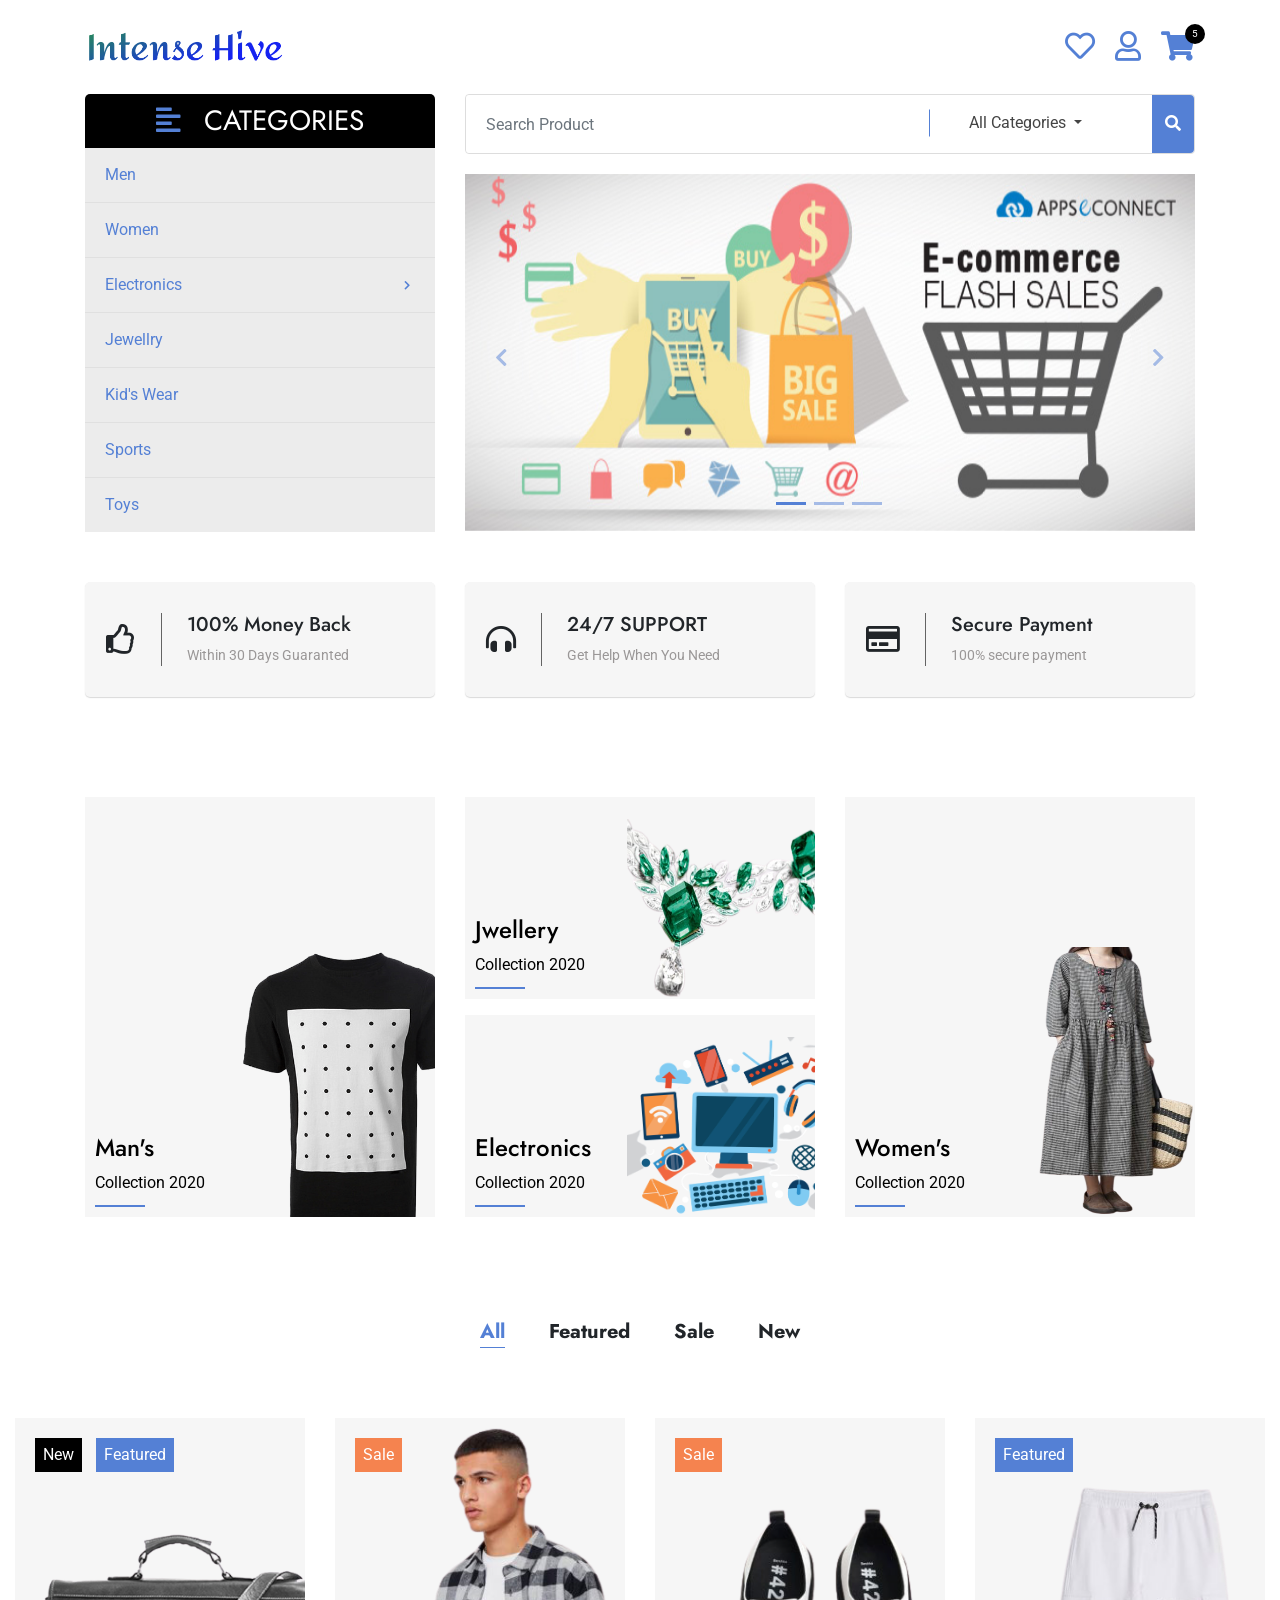
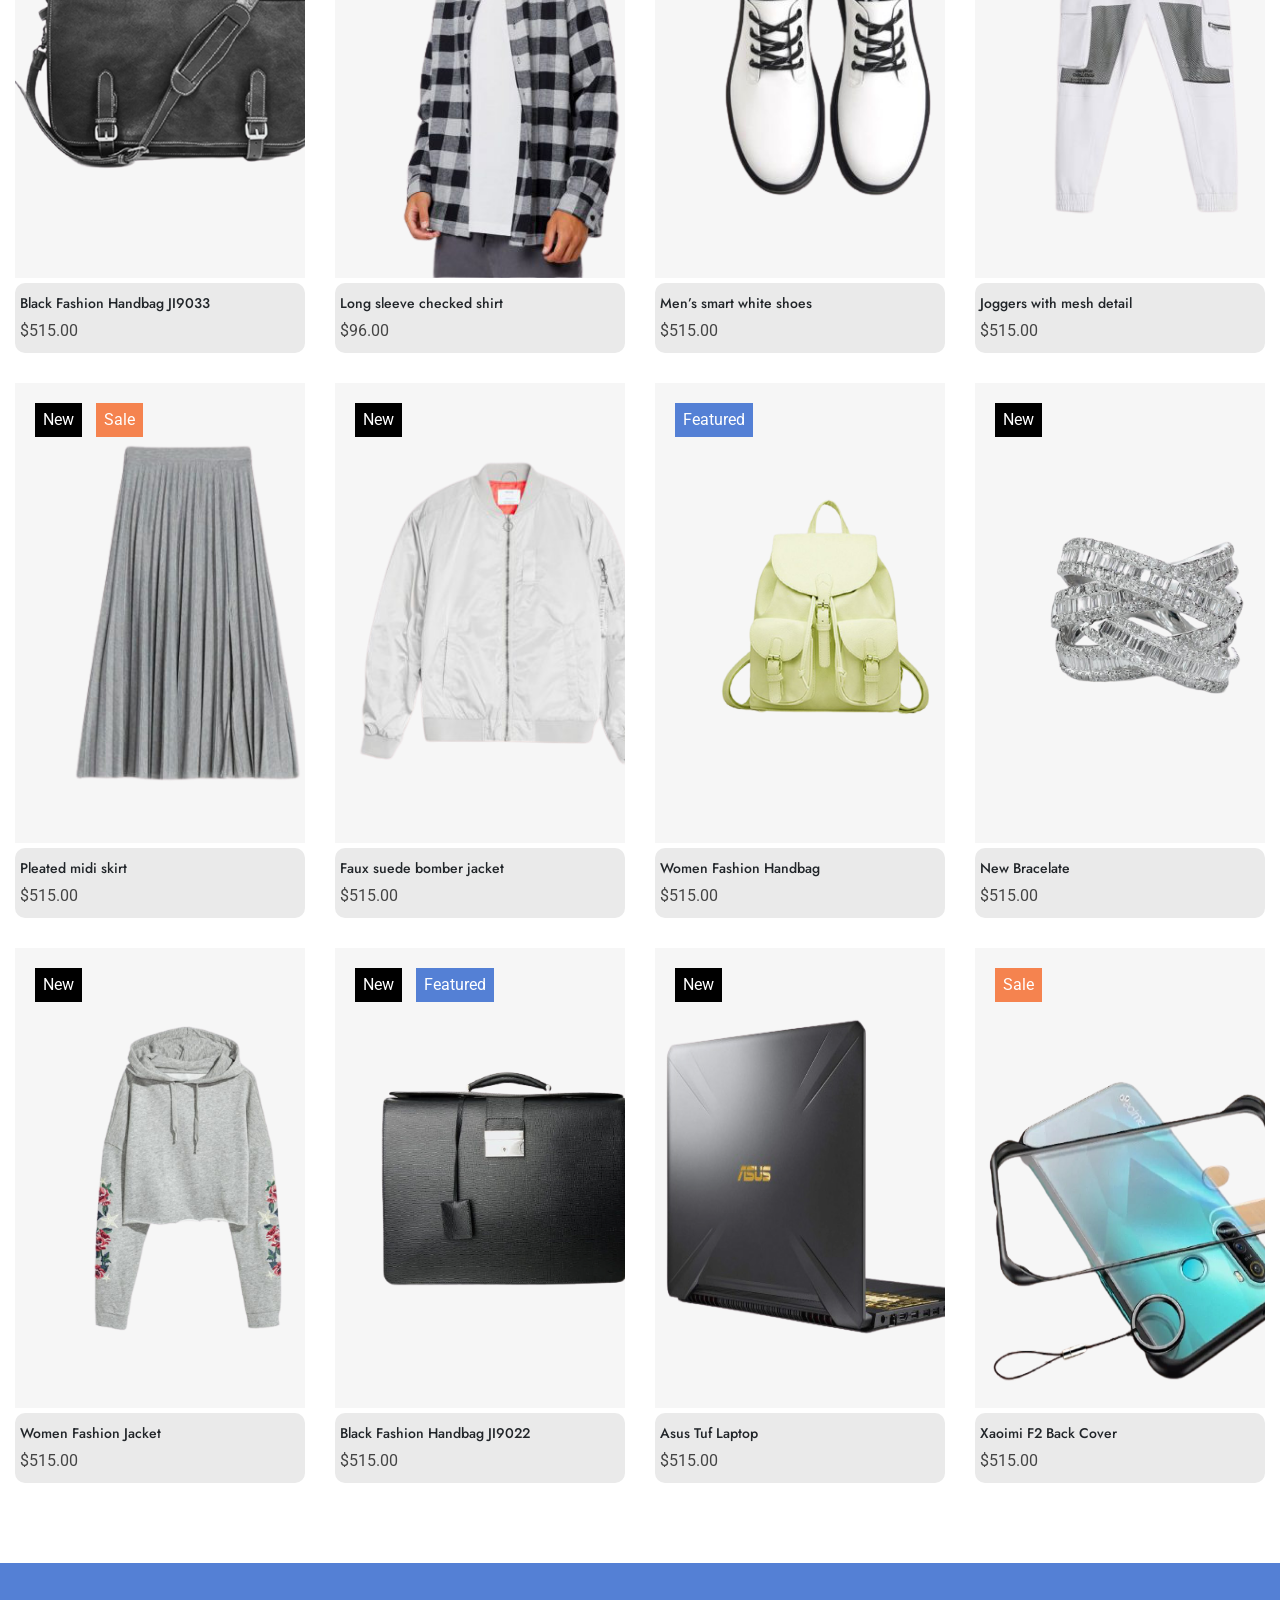
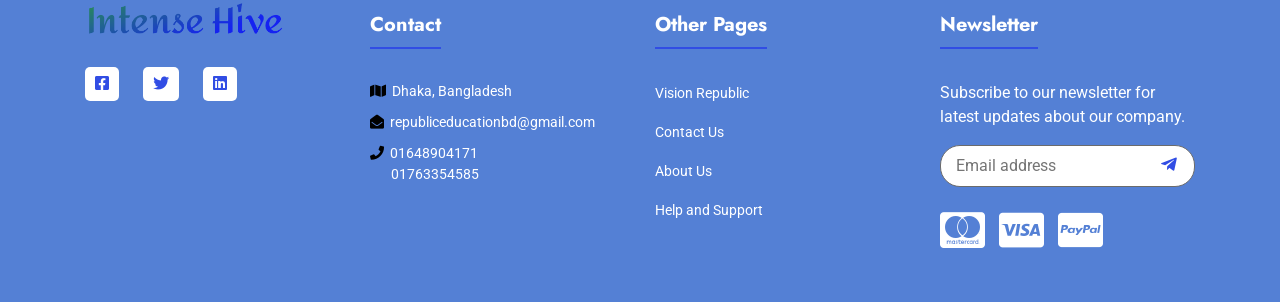
<file: index.html>
<!DOCTYPE html>
<html lang="en">

<head>
    <meta charset="UTF-8">
    <meta name="viewport" content="width=device-width, initial-scale=1.0">
    <link rel="stylesheet" href="css/all.css">
    <link rel="stylesheet" href="css/bootstrap.css">
    <link href="https://fonts.googleapis.com/css2?family=Roboto:wght@400;500;700&display=swap" rel="stylesheet">
    <link href="https://fonts.googleapis.com/css2?family=Jost:wght@400;500;600;700&display=swap" rel="stylesheet">
    <link rel="stylesheet" href="css/jquery-ui.css">
    <link rel="stylesheet" href="css/flexslider.css">
    <link rel="stylesheet" href="css/owl.carousel.min.css">
    <link rel="stylesheet" href="css/owl.theme.default.min.css">
    <link rel="stylesheet" href="css/style.css">
    <link rel="stylesheet" href="css/home.css">
    <title>E-commerce</title>
</head>

<body>
    <header class="header">
        <div class="container">
            <div class="header-inner">
                <div class="logo">
                    <img src="images/logo.png" alt="">
                </div>
                <div class="header-icon">
                    <span class="d-inline-block mr-3">
                        <a href="">
                            <i class="far fa-heart"></i>
                        </a>
                    </span>
                    <span class="d-inline-block mr-3">
                        <a href="">
                            <i class="far fa-user"></i>
                        </a>
                    </span>
                    <span class="d-inline-block cart-icon">
                        <a href="">
                            <i class="fas fa-shopping-cart"></i>
                        </a>
                        <span class="cart-number">
                            5
                        </span>
                    </span>
                </div>
            </div>
        </div>
    </header>
    <section class="cat">
        <div class="container">
            <div class="row">
                <div class="col-md-4">
                    <div class="category-list">
                        <h3>
                            <i class="fas fa-align-left"></i>
                            CATEGORIES
                        </h3>
                        <ul>
                            <li>
                                <a href="">Men</a>
                            </li>
                            <li>
                                <a href="">Women</a>
                            </li>
                            <li>
                                <a href="" class="cat-has-children">Electronics</a>
                                <ul>
                                    <li><a href="">Accessories</a></li>
                                    <li><a href="">Computer</a></li>
                                </ul>
                            </li>
                            <li>
                                <a href="">Jewellry</a>
                            </li>
                            <li>
                                <a href="">Kid's Wear</a>
                            </li>
                            <li>
                                <a href="">Sports</a>
                            </li>
                            <li>
                                <a href="">Toys</a>
                            </li>
                        </ul>
                    </div>
                </div>
                <div class="col-md-8">
                    <div class="product-search">
                        <form action="">
                            <div class="input-group">
                                <input type="text" class="product-search-input form-control"
                                    placeholder="Search Product">
                                <div class="btn-group">
                                    <div class="dropdown">
                                        <button class="btn dropdown-toggle" type="button" id="dropdownMenuButton"
                                            data-toggle="dropdown" aria-haspopup="true" aria-expanded="false">
                                            All Categories
                                        </button>
                                        <div class="dropdown-menu" aria-labelledby="dropdownMenuButton">
                                            <a class="dropdown-item" href="#">Action</a>
                                            <a class="dropdown-item" href="#">Another action</a>
                                            <a class="dropdown-item" href="#">Something else here</a>
                                        </div>
                                    </div>
                                    <button class="btn search-button">
                                        <i class="fas fa-search"></i>
                                    </button>
                                </div>
                            </div>
                        </form>
                    </div>
                    <div class="sale-carousel">
                        <div id="carouselExampleIndicators" class="carousel slide" data-ride="carousel">
                            <ol class="carousel-indicators">
                                <li data-target="#carouselExampleIndicators" data-slide-to="0" class="active"></li>
                                <li data-target="#carouselExampleIndicators" data-slide-to="1"></li>
                                <li data-target="#carouselExampleIndicators" data-slide-to="2"></li>
                            </ol>
                            <div class="carousel-inner">
                                <div class="carousel-item active">
                                    <img src="images/sale-photo.jpg" class="d-block w-100" alt="...">
                                </div>
                                <div class="carousel-item">
                                    <img src="images/sale-photo.jpg" class="d-block w-100" alt="...">
                                </div>
                                <div class="carousel-item">
                                    <img src="images/sale-photo.jpg" class="d-block w-100" alt="...">
                                </div>
                            </div>
                            <a class="carousel-control-prev" href="#carouselExampleIndicators" role="button"
                                data-slide="prev">
                                <span class="carousel-control-prev-icon" aria-hidden="true"></span>
                                <span class="sr-only">Previous</span>
                            </a>
                            <a class="carousel-control-next" href="#carouselExampleIndicators" role="button"
                                data-slide="next">
                                <span class="carousel-control-next-icon" aria-hidden="true"></span>
                                <span class="sr-only">Next</span>
                            </a>
                        </div>
                    </div>
                </div>
            </div>
        </div>
    </section>

    <section class="feature">
        <div class="container">
            <div class="row">
                <div class="col-md-4">
                    <div class="feature-box">
                        <div class="feature-box-icon">
                            <i class="far fa-thumbs-up"></i>
                        </div>
                        <div class="feature-box-content">
                            <h5>100% Money Back</h5>
                            <p>Within 30 Days Guaranted</p>
                        </div>
                    </div>
                </div>
                <div class="col-md-4">
                    <div class="feature-box">
                        <div class="feature-box-icon">
                            <i class="fas fa-headphones-alt"></i>
                        </div>
                        <div class="feature-box-content">
                            <h5>24/7 SUPPORT</h5>
                            <p>Get Help When You Need</p>
                        </div>
                    </div>
                </div>
                <div class="col-md-4">
                    <div class="feature-box">
                        <div class="feature-box-icon">
                            <i class="far fa-credit-card"></i>
                        </div>
                        <div class="feature-box-content">
                            <h5>Secure Payment</h5>
                            <p>100% secure payment</p>
                        </div>
                    </div>
                </div>
            </div>
        </div>
    </section>

    <section class="collection">
        <div class="container">
            <div class="row">
                <div class="col-md-4">
                    <div class="collection-sample-box big-box">
                        <a href="#" class="d-inline-block">
                            <div class="collection-sample-box-photo">
                                <img src="images/men-collection.png" alt="">
                            </div>
                            <div class="collection-sample-box-content">
                                <h4>Man's</h4>
                                <span>Collection 2020</span>
                                <span class="collection-sample-box-content-line">
                                </span>
                            </div>
                        </a>
                    </div>
                </div>
                <div class="col-md-4">
                    <div class="collection-sample-box small-box">
                        <a href="#" class="d-inline-block">
                            <div class="collection-sample-box-photo">
                                <img src="images/jwellery-collection.png" alt="">
                            </div>
                            <div class="collection-sample-box-content">
                                <h4>Jwellery</h4>
                                <span>Collection 2020</span>
                                <span class="collection-sample-box-content-line">
                                </span>
                            </div>
                        </a>
                    </div>
                    <div class="collection-sample-box small-box mt-3">
                        <a href="#" class="d-inline-block">
                            <div class="collection-sample-box-photo">
                                <img src="images/electronics-collection.png" alt="">
                            </div>
                            <div class="collection-sample-box-content">
                                <h4>Electronics</h4>
                                <span>Collection 2020</span>
                                <span class="collection-sample-box-content-line">
                                </span>
                            </div>
                        </a>
                    </div>
                </div>
                <div class="col-md-4">
                    <div class="collection-sample-box big-box">
                        <a href="#" class="d-inline-block">
                            <div class="collection-sample-box-photo">
                                <img src="images/womens-collection.png" alt="">
                            </div>
                            <div class="collection-sample-box-content">
                                <h4>Women's</h4>
                                <span>Collection 2020</span>
                                <span class="collection-sample-box-content-line">
                                </span>
                            </div>
                        </a>
                    </div>
                </div>
            </div>
        </div>
    </section>

    <section class="products">
        <div class="container">
            <div class="row">
                <div class="col-md-12 text-center">
                    <ul class="products-filter">
                        <li data-filter="*" class="active">All</li>
                        <li data-filter=".featured">Featured</li>
                        <li data-filter=".sale">Sale</li>
                        <li data-filter=".new">New</li>
                    </ul>
                </div>
            </div>
        </div>
        <div class="container-fluid products-list">
            <div class="row">
                <div class="col-md-3 featured new">
                    <div class="product-sample">
                        <div class="product-sample-top">
                            <div class="product-sample-image">
                                <a href="#" class="d-block">
                                    <img src="images/featured-product-1.png" alt="">
                                </a>
                            </div>
                            <div class="product-label">
                                <p class="product-label-new">New</p>
                                <p class="product-label-featured">Featured</p>
                            </div>
                            <div class="product-action">
                                <ul>
                                    <li>
                                        <a href="" data-toggle="tooltip" data-placement="top" title="Add to cart">
                                            <i class="fas fa-cart-plus"></i>
                                        </a>
                                    </li>
                                    <li>
                                        <a href="" data-toggle="tooltip" data-placement="top" title="Wishlist">
                                            <i class="fas fa-heart"></i>
                                        </a>
                                    </li>

                                </ul>
                            </div>
                        </div>
                        <div class="product-sample-des">
                            <p class="product-name">Black Fashion Handbag JI9033</p>
                            <p class="product-price">$515.00</p>
                        </div>

                    </div>
                </div>
                <div class="col-md-3 sale">
                    <div class="product-sample">
                        <div class="product-sample-top">
                            <div class="product-sample-image">
                                <a href="" class="d-block">
                                    <img src="images/featured-product-2.png" alt="">
                                </a>
                            </div>
                            <div class="product-label">
                                <p class="product-label-sale">Sale</p>
                            </div>
                            <div class="product-action">
                                <ul>
                                    <li>
                                        <a href="" data-toggle="tooltip" data-placement="top" title="Add to cart">
                                            <i class="fas fa-cart-plus"></i>
                                        </a>
                                    </li>
                                    <li>
                                        <a href="" data-toggle="tooltip" data-placement="top" title="Wishlist">
                                            <i class="fas fa-heart"></i>
                                        </a>
                                    </li>
                                </ul>
                            </div>
                        </div>
                        <div class="product-sample-des">
                            <p class="product-name">Long sleeve checked shirt</p>
                            <p class="product-price">$96.00</p>
                        </div>

                    </div>
                </div>
                <div class="col-md-3 sale">
                    <div class="product-sample">
                        <div class="product-sample-top">
                            <div class="product-sample-image">
                                <a href="" class="d-block">
                                    <img src="images/featured-product-3.png" alt="">
                                </a>
                            </div>
                            <div class="product-label">
                                <p class="product-label-sale">Sale</p>
                            </div>
                            <div class="product-action">
                                <ul>
                                    <li>
                                        <a href="" data-toggle="tooltip" data-placement="top" title="Add to cart">
                                            <i class="fas fa-cart-plus"></i>
                                        </a>
                                    </li>
                                    <li>
                                        <a href="" data-toggle="tooltip" data-placement="top" title="Wishlist">
                                            <i class="fas fa-heart"></i>
                                        </a>
                                    </li>
                                </ul>
                            </div>
                        </div>
                        <div class="product-sample-des">
                            <p class="product-name">Men’s smart white shoes</p>
                            <p class="product-price">$515.00</p>
                        </div>

                    </div>
                </div>
                <div class="col-md-3 featured">
                    <div class="product-sample">
                        <div class="product-sample-top">
                            <div class="product-sample-image">
                                <a href="" class="d-block">
                                    <img src="images/featured-product-4.png" alt="">
                                </a>
                            </div>
                            <div class="product-label">
                                <p class="product-label-featured">Featured</p>
                            </div>
                            <div class="product-action">
                                <ul>
                                    <li>
                                        <a href="" data-toggle="tooltip" data-placement="top" title="Add to cart">
                                            <i class="fas fa-cart-plus"></i>
                                        </a>
                                    </li>
                                    <li>
                                        <a href="" data-toggle="tooltip" data-placement="top" title="Wishlist">
                                            <i class="fas fa-heart"></i>
                                        </a>
                                    </li>
                                </ul>
                            </div>
                        </div>
                        <div class="product-sample-des">
                            <p class="product-name">Joggers with mesh detail</p>
                            <p class="product-price">$515.00</p>
                        </div>
                    </div>
                </div>
                <div class="col-md-3 sale new">
                    <div class="product-sample">
                        <div class="product-sample-top">
                            <div class="product-sample-image">
                                <a href="" class="d-block">
                                    <img src="images/featured-product-5.png" alt="">
                                </a>
                            </div>
                            <div class="product-label">
                                <p class="product-label-new">New</p>
                                <p class="product-label-sale">Sale</p>
                            </div>
                            <div class="product-action">
                                <ul>
                                    <li>
                                        <a href="" data-toggle="tooltip" data-placement="top" title="Add to cart">
                                            <i class="fas fa-cart-plus"></i>
                                        </a>
                                    </li>
                                    <li>
                                        <a href="" data-toggle="tooltip" data-placement="top" title="Wishlist">
                                            <i class="fas fa-heart"></i>
                                        </a>
                                    </li>
                                </ul>
                            </div>
                        </div>
                        <div class="product-sample-des">
                            <p class="product-name">Pleated midi skirt</p>
                            <p class="product-price">$515.00</p>
                        </div>
                    </div>
                </div>
                <div class="col-md-3 new">
                    <div class="product-sample">
                        <div class="product-sample-top">
                            <div class="product-sample-image">
                                <a href="" class="d-block">
                                    <img src="images/featured-product-6.png" alt="">
                                </a>
                            </div>
                            <div class="product-label">
                                <p class="product-label-new">New</p>
                            </div>
                            <div class="product-action">
                                <ul>
                                    <li>
                                        <a href="" data-toggle="tooltip" data-placement="top" title="Add to cart">
                                            <i class="fas fa-cart-plus"></i>
                                        </a>
                                    </li>
                                    <li>
                                        <a href="" data-toggle="tooltip" data-placement="top" title="Wishlist">
                                            <i class="fas fa-heart"></i>
                                        </a>
                                    </li>
                                </ul>
                            </div>
                        </div>
                        <div class="product-sample-des">
                            <p class="product-name">Faux suede bomber jacket</p>
                            <p class="product-price">$515.00</p>
                        </div>
                    </div>
                </div>
                <div class="col-md-3 featured">
                    <div class="product-sample">
                        <div class="product-sample-top">
                            <div class="product-sample-image">
                                <a href="" class="d-block">
                                    <img src="images/featured-product-7.png" alt="">
                                </a>
                            </div>
                            <div class="product-label">
                                <p class="product-label-featured">Featured</p>
                            </div>
                            <div class="product-action">
                                <ul>
                                    <li>
                                        <a href="" data-toggle="tooltip" data-placement="top" title="Add to cart">
                                            <i class="fas fa-cart-plus"></i>
                                        </a>
                                    </li>
                                    <li>
                                        <a href="" data-toggle="tooltip" data-placement="top" title="Wishlist">
                                            <i class="fas fa-heart"></i>
                                        </a>
                                    </li>
                                </ul>
                            </div>
                        </div>
                        <div class="product-sample-des">
                            <p class="product-name">Women Fashion Handbag</p>
                            <p class="product-price">$515.00</p>
                        </div>
                    </div>
                </div>
                <div class="col-md-3 new">
                    <div class="product-sample">
                        <div class="product-sample-top">
                            <div class="product-sample-image">
                                <a href="" class="d-block">
                                    <img src="images/featured-product-8.png" alt="">
                                </a>
                            </div>
                            <div class="product-label">
                                <p class="product-label-new">New</p>
                            </div>
                            <div class="product-action">
                                <ul>
                                    <li>
                                        <a href="" data-toggle="tooltip" data-placement="top" title="Add to cart">
                                            <i class="fas fa-cart-plus"></i>
                                        </a>
                                    </li>
                                    <li>
                                        <a href="" data-toggle="tooltip" data-placement="top" title="Wishlist">
                                            <i class="fas fa-heart"></i>
                                        </a>
                                    </li>
                                </ul>
                            </div>
                        </div>
                        <div class="product-sample-des">
                            <p class="product-name">New Bracelate</p>
                            <p class="product-price">$515.00</p>
                        </div>
                    </div>
                </div>
                <div class="col-md-3 new">
                    <div class="product-sample">
                        <div class="product-sample-top">
                            <div class="product-sample-image">
                                <a href="" class="d-block">
                                    <img src="images/featured-product-9.png" alt="">
                                </a>
                            </div>
                            <div class="product-label">
                                <p class="product-label-new">New</p>
                            </div>
                            <div class="product-action">
                                <ul>
                                    <li>
                                        <a href="" data-toggle="tooltip" data-placement="top" title="Add to cart">
                                            <i class="fas fa-cart-plus"></i>
                                        </a>
                                    </li>
                                    <li>
                                        <a href="" data-toggle="tooltip" data-placement="top" title="Wishlist">
                                            <i class="fas fa-heart"></i>
                                        </a>
                                    </li>
                                </ul>
                            </div>
                        </div>
                        <div class="product-sample-des">
                            <p class="product-name">Women Fashion Jacket</p>
                            <p class="product-price">$515.00</p>
                        </div>
                    </div>
                </div>
                <div class="col-md-3 featured new">
                    <div class="product-sample">
                        <div class="product-sample-top">
                            <div class="product-sample-image">
                                <a href="" class="d-block">
                                    <img src="images/featured-product-10.png" alt="">
                                </a>
                            </div>
                            <div class="product-label">
                                <p class="product-label-new">New</p>
                                <p class="product-label-featured">Featured</p>
                            </div>
                            <div class="product-action">
                                <ul>
                                    <li>
                                        <a href="" data-toggle="tooltip" data-placement="top" title="Add to cart">
                                            <i class="fas fa-cart-plus"></i>
                                        </a>
                                    </li>
                                    <li>
                                        <a href="" data-toggle="tooltip" data-placement="top" title="Wishlist">
                                            <i class="fas fa-heart"></i>
                                        </a>
                                    </li>
                                </ul>
                            </div>
                        </div>
                        <div class="product-sample-des">
                            <p class="product-name">Black Fashion Handbag JI9022</p>
                            <p class="product-price">$515.00</p>
                        </div>
                    </div>
                </div>
                <div class="col-md-3 new">
                    <div class="product-sample">
                        <div class="product-sample-top">
                            <div class="product-sample-image">
                                <a href="" class="d-block">
                                    <img src="images/featured-product-11.png" alt="">
                                </a>
                            </div>
                            <div class="product-label">
                                <p class="product-label-new">New</p>
                            </div>
                            <div class="product-action">
                                <ul>
                                    <li>
                                        <a href="" data-toggle="tooltip" data-placement="top" title="Add to cart">
                                            <i class="fas fa-cart-plus"></i>
                                        </a>
                                    </li>
                                    <li>
                                        <a href="" data-toggle="tooltip" data-placement="top" title="Wishlist">
                                            <i class="fas fa-heart"></i>
                                        </a>
                                    </li>
                                </ul>
                            </div>
                        </div>
                        <div class="product-sample-des">
                            <p class="product-name">Asus Tuf Laptop</p>
                            <p class="product-price">$515.00</p>
                        </div>
                    </div>
                </div>
                <div class="col-md-3 sale">
                    <div class="product-sample">
                        <div class="product-sample-top">
                            <div class="product-sample-image">
                                <a href="" class="d-block">
                                    <img src="images/featured-product-12.png" alt="">
                                </a>
                            </div>
                            <div class="product-label">
                                <p class="product-label-sale">Sale</p>
                            </div>
                            <div class="product-action">
                                <ul>
                                    <li>
                                        <a href="" data-toggle="tooltip" data-placement="top" title="Add to cart">
                                            <i class="fas fa-cart-plus"></i>
                                        </a>
                                    </li>
                                    <li>
                                        <a href="" data-toggle="tooltip" data-placement="top" title="Wishlist">
                                            <i class="fas fa-heart"></i>
                                        </a>
                                    </li>
                                </ul>
                            </div>
                        </div>
                        <div class="product-sample-des">
                            <p class="product-name">Xaoimi F2 Back Cover</p>
                            <p class="product-price">$515.00</p>
                        </div>
                    </div>
                </div>
            </div>
        </div>
    </section>

    <footer class="footer">
        <div class="container">
            <div class="row">
                <div class="col-md-3">
                    <div class="footer-widget-one">
                        <img src="images/logo.png" alt="" class="footer-logo">
                        <div class="footer-social">
                            <ul>
                                <li><a href=""><i class="fab fa-facebook-square"></i></a></li>
                                <li><a href=""><i class="fab fa-twitter"></i></a></li>
                                <li><a href=""><i class="fab fa-linkedin"></i></a></li>
                            </ul>
                        </div>
                    </div>
                </div>
                <div class="col-md-3">
                    <div class="footer-widget-two footer-widget-padding-top">
                        <div class="footer-widget-heading mb-4">
                            <h5>Contact</h5>
                        </div>
                        <div class="footer-widget-address">
                            <ul>
                                <li>
                                    <i class="fas fa-map"></i>
                                    Dhaka, Bangladesh
                                </li>
                                <li>
                                    <i class="fas fa-envelope-open"></i>
                                    republiceducationbd@gmail.com
                                </li>
                                <li>
                                    <i class="fas fa-phone"></i>
                                    <span>01648904171</span> <br>
                                    <span>01763354585</span>
                                </li>
                            </ul>
                        </div>
                    </div>
                </div>
                <div class="col-md-3">
                    <div class="footer-widget-three footer-widget-padding-top">
                        <div class="footer-widget-heading mb-4">
                            <h5>Other Pages</h5>
                        </div>
                        <div class="footer-widget-pages">
                            <ul>
                                <li>
                                    <a href="">Vision Republic</a>
                                </li>
                                <li>
                                    <a href="">Contact Us</a>
                                </li>
                                <li>
                                    <a href="">About Us</a>
                                </li>
                                <li>
                                    <a href="">Help and Support</a>
                                </li>
                            </ul>
                        </div>
                    </div>
                </div>

                <div class="col-md-3">
                    <div class="footer-widget-four footer-widget-padding-top">
                        <div class="footer-widget-heading mb-4">
                            <h5>Newsletter</h5>
                        </div>
                        <div class="footer-widget-form">
                            <p class="">Subscribe to our newsletter for latest updates about our company.</p>
                            <div class="subscribe">
                                <form action="">
                                    <input type="email" placeholder="Email address">
                                    <span class="subscribe-icon">
                                        <i class="fab fa-telegram-plane"></i>
                                    </span>
                                    <div class="submit">
                                        <input type="submit">
                                    </div>
                                </form>
                            </div>
                        </div>
                        <div class="footer-widget-payment-logo">
                            <ul>
                                <li>
                                    <i class="fab fa-cc-mastercard"></i>
                                </li>
                                <li>
                                    <i class="fab fa-cc-visa"></i>
                                </li>
                                <li>
                                    <i class="fab fa-cc-paypal"></i>
                                </li>
                            </ul>
                        </div>
                    </div>
                </div>
            </div>
        </div>
    </footer>

    <script src="js/jquery-3.5.1.js"></script>
    <script src="js/jquery-ui.js"></script>
    <script src="js/popper.min.js"></script>
    <script src="js/bootstrap.js"></script>
    <script src="js/isotope.min.js"></script>
    <script src="js/jquery.flexslider.js"></script>
    <script src="js/bootstrap-input-spinner.js"></script>
    <script src="js/owl.carousel.min.js"></script>
    <script src="js/main.js"></script>
</body>

</html>
</file>
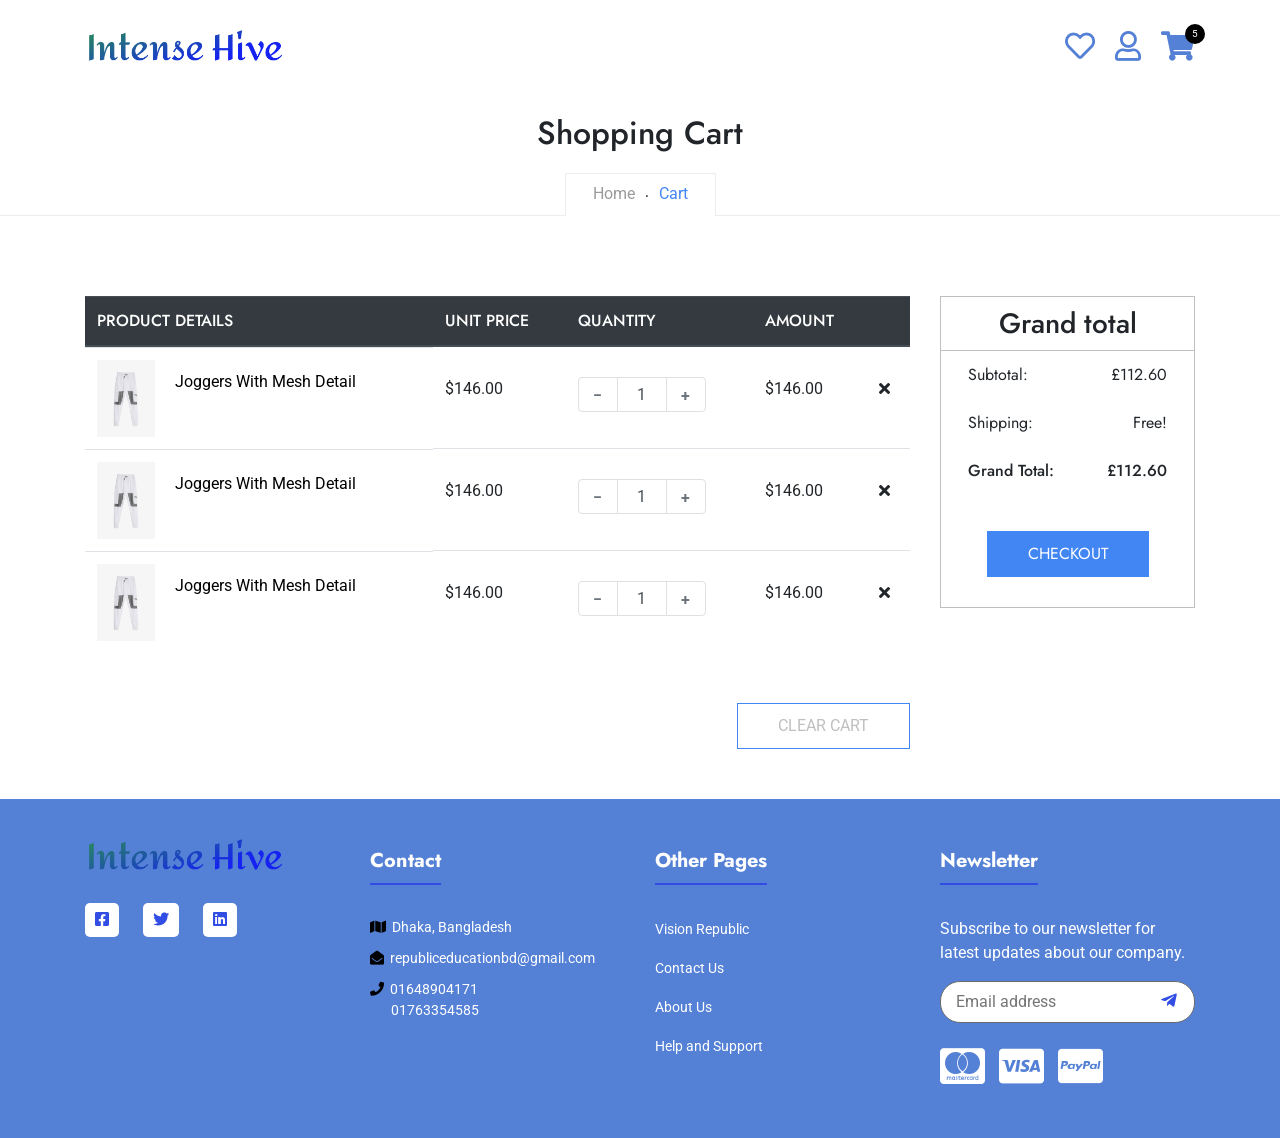
<file: cart.html>
<!DOCTYPE html>
<html lang="en">

<head>
    <meta charset="UTF-8">
    <meta name="viewport" content="width=device-width, initial-scale=1.0">
    <link rel="stylesheet" href="css/all.css">
    <link rel="stylesheet" href="css/bootstrap.css">
    <link href="https://fonts.googleapis.com/css2?family=Roboto:wght@400;500;700&display=swap" rel="stylesheet">
    <link href="https://fonts.googleapis.com/css2?family=Jost:wght@400;500;600;700&display=swap" rel="stylesheet">
    <link rel="stylesheet" href="css/jquery-ui.css">
    <link rel="stylesheet" href="css/flexslider.css">
    <link rel="stylesheet" href="css/owl.carousel.min.css">
    <link rel="stylesheet" href="css/owl.theme.default.min.css">
    <link rel="stylesheet" href="css/style.css">
    <link rel="stylesheet" href="css/cart.css">
    <title>E-commerce</title>
</head>

<body>
    <header class="header">
        <div class="container">
            <div class="header-inner">
                <div class="logo">
                    <img src="images/logo.png" alt="">
                </div>
                <div class="header-icon">
                    <span class="d-inline-block mr-3">
                        <a href="">
                            <i class="far fa-heart"></i>
                        </a>
                    </span>
                    <span class="d-inline-block mr-3">
                        <a href="">
                            <i class="far fa-user"></i>
                        </a>
                    </span>
                    <span class="d-inline-block cart-icon">
                        <a href="">
                            <i class="fas fa-shopping-cart"></i>
                        </a>
                        <span class="cart-number">
                            5
                        </span>
                    </span>
                </div>
            </div>
        </div>
    </header>

    <section class="cart-header">
        <div class="container">
            <div class="row">
                <div class="col-md-12">
                    <h2>Shopping Cart</h2>
                    <ul class="breadcrumb">
                        <li>
                            <a href="">Home</a>
                        </li>
                        <li>
                            Cart
                        </li>
                    </ul>
                </div>
            </div>
        </div>
    </section>

    <section class="cart-main">
        <div class="container">
            <div class="row">
                <div class="col-md-9">
                    <table class="table">
                        <thead class="thead-dark">
                          <tr>
                            <th scope="col">PRODUCT DETAILS</th>
                            <th scope="col">UNIT PRICE</th>
                            <th scope="col">QUANTITY</th>
                            <th scope="col">AMOUNT</th>
                            <th scope="col"></th>
                          </tr>
                        </thead>
                        <tbody>
                          <tr>
                            <td class="cart-product-details">
                                <div class="product-image">
                                    <img src="images/featured-product-4.png" alt="">
                                </div>
                                <div class="product-name">
                                    <a href="">Joggers With Mesh Detail</a> 
                                </div>
                            </td>
                            <td style="padding-top: 30px;">$146.00</td>
                            <td style="padding-top: 30px;">
                                <div>
                                    <input type="number" value="1" min="0" max="100" step="1">
                                </div>
                            </td>
                            <td style="padding-top: 30px;">$146.00</td>
                            <td style="padding-top: 30px;">
                                <span class="d-inline-block action-btn">
                                    <i class="fas fa-times"></i>
                                </span>
                            </td>
                          </tr>
                          <tr>
                            <td class="cart-product-details">
                                <div class="product-image">
                                    <img src="images/featured-product-4.png" alt="">
                                </div>
                                <div class="product-name">
                                    <a href="">Joggers With Mesh Detail</a> 
                                </div>
                            </td>
                            <td style="padding-top: 30px;">$146.00</td>
                            <td style="padding-top: 30px;">
                                <div>
                                    <input type="number" value="1" min="0" max="100" step="1">
                                </div>
                            </td>
                            <td style="padding-top: 30px;">$146.00</td>
                            <td style="padding-top: 30px;">
                                <span class="d-inline-block action-btn">
                                    <i class="fas fa-times"></i>
                                </span>
                            </td>
                          </tr>
                          <tr>
                            <td class="cart-product-details">
                                <div class="product-image">
                                    <img src="images/featured-product-4.png" alt="">
                                </div>
                                <div class="product-name">
                                    <a href="">Joggers With Mesh Detail</a> 
                                </div>
                            </td>
                            <td style="padding-top: 30px;">$146.00</td>
                            <td style="padding-top: 30px;">
                                <div>
                                    <input type="number" value="1" min="0" max="100" step="1">
                                </div>
                            </td>
                            <td style="padding-top: 30px;">$146.00</td>
                            <td style="padding-top: 30px;">
                                <span class="d-inline-block action-btn">
                                    <i class="fas fa-times"></i>
                                </span>
                            </td>
                          </tr>
                        </tbody>
                    </table>
                    <div class="shoping-cart-button">
                        <button class="btn">Clear cart</button>
                    </div>
                </div>
                <div class="col-md-3">
                    <div class="shopping-cart-total-box">
                        <div class="shopping-cart-total-box-header">
                            <h3>Grand total</h3>
                        </div>
                        <div class="shopping-cart-total-box-body">
                            <table class="table table-borderless">
                                <thead>
                                <tbody>
                                  <tr>
                                    <td style="text-align: left; font-weight: 400;">Subtotal:</td>
                                    <td style="text-align: right;font-weight: 400;">£112.60</td>
                                  </tr>
                                  <tr>
                                    <td style="text-align: left; font-weight: 400;">Shipping:</td>
                                    <td style="text-align: right;font-weight: 400;">Free!</td>
                                  </tr>
                                  <tr>
                                    <td scope="row" style="text-align: left;">Grand Total:</td>
                                    <td style="text-align: right;">£112.60</td>
                                  </tr>
                                </tbody>
                              </table>
                            <button class="btn">Checkout</button>
                        </div>
                    </div>
                </div>
            </div>
        </div>
    </section>


    <footer class="footer">
        <div class="container">
            <div class="row">
                <div class="col-md-3">
                    <div class="footer-widget-one">
                        <img src="images/logo.png" alt="" class="footer-logo">
                        <div class="footer-social">
                            <ul>
                                <li><a href=""><i class="fab fa-facebook-square"></i></a></li>
                                <li><a href=""><i class="fab fa-twitter"></i></a></li>
                                <li><a href=""><i class="fab fa-linkedin"></i></a></li>
                            </ul>
                        </div>
                    </div>
                </div>
                <div class="col-md-3">
                    <div class="footer-widget-two footer-widget-padding-top">
                        <div class="footer-widget-heading mb-4">
                            <h5>Contact</h5>
                        </div>
                        <div class="footer-widget-address">
                            <ul>
                                <li>
                                    <i class="fas fa-map"></i>
                                    Dhaka, Bangladesh
                                </li>
                                <li>
                                    <i class="fas fa-envelope-open"></i>
                                    republiceducationbd@gmail.com
                                </li>
                                <li>
                                    <i class="fas fa-phone"></i>
                                    <span>01648904171</span> <br>
                                    <span>01763354585</span>
                                </li>
                            </ul>
                        </div>
                    </div>
                </div>
                <div class="col-md-3">
                    <div class="footer-widget-three footer-widget-padding-top">
                        <div class="footer-widget-heading mb-4">
                            <h5>Other Pages</h5>
                        </div>
                        <div class="footer-widget-pages">
                            <ul>
                                <li>
                                    <a href="">Vision Republic</a>
                                </li>
                                <li>
                                    <a href="">Contact Us</a>
                                </li>
                                <li>
                                    <a href="">About Us</a>
                                </li>
                                <li>
                                    <a href="">Help and Support</a>
                                </li>
                            </ul>
                        </div>
                    </div>
                </div>

                <div class="col-md-3">
                    <div class="footer-widget-four footer-widget-padding-top">
                        <div class="footer-widget-heading mb-4">
                            <h5>Newsletter</h5>
                        </div>
                        <div class="footer-widget-form">
                            <p class="">Subscribe to our newsletter for latest updates about our company.</p>
                            <div class="subscribe">
                                <form action="">
                                    <input type="email" placeholder="Email address">
                                    <span class="subscribe-icon">
                                        <i class="fab fa-telegram-plane"></i>
                                    </span>
                                    <div class="submit">
                                        <input type="submit">
                                    </div>
                                </form>
                            </div>
                        </div>
                        <div class="footer-widget-payment-logo">
                            <ul>
                                <li>
                                    <i class="fab fa-cc-mastercard"></i>
                                </li>
                                <li>
                                    <i class="fab fa-cc-visa"></i>
                                </li>
                                <li>
                                    <i class="fab fa-cc-paypal"></i>
                                </li>
                            </ul>
                        </div>
                    </div>
                </div>
            </div>
        </div>
    </footer>

    <script src="js/jquery-3.5.1.js"></script>
    <script src="js/jquery-ui.js"></script>
    <script src="js/popper.min.js"></script>
    <script src="js/bootstrap.js"></script>
    <script src="js/isotope.min.js"></script>
    <script src="js/jquery.flexslider.js"></script>
    <script src="js/bootstrap-input-spinner.js"></script>
    <script src="js/owl.carousel.min.js"></script>
    <script src="js/main.js"></script>
</body>

</html>
</file>
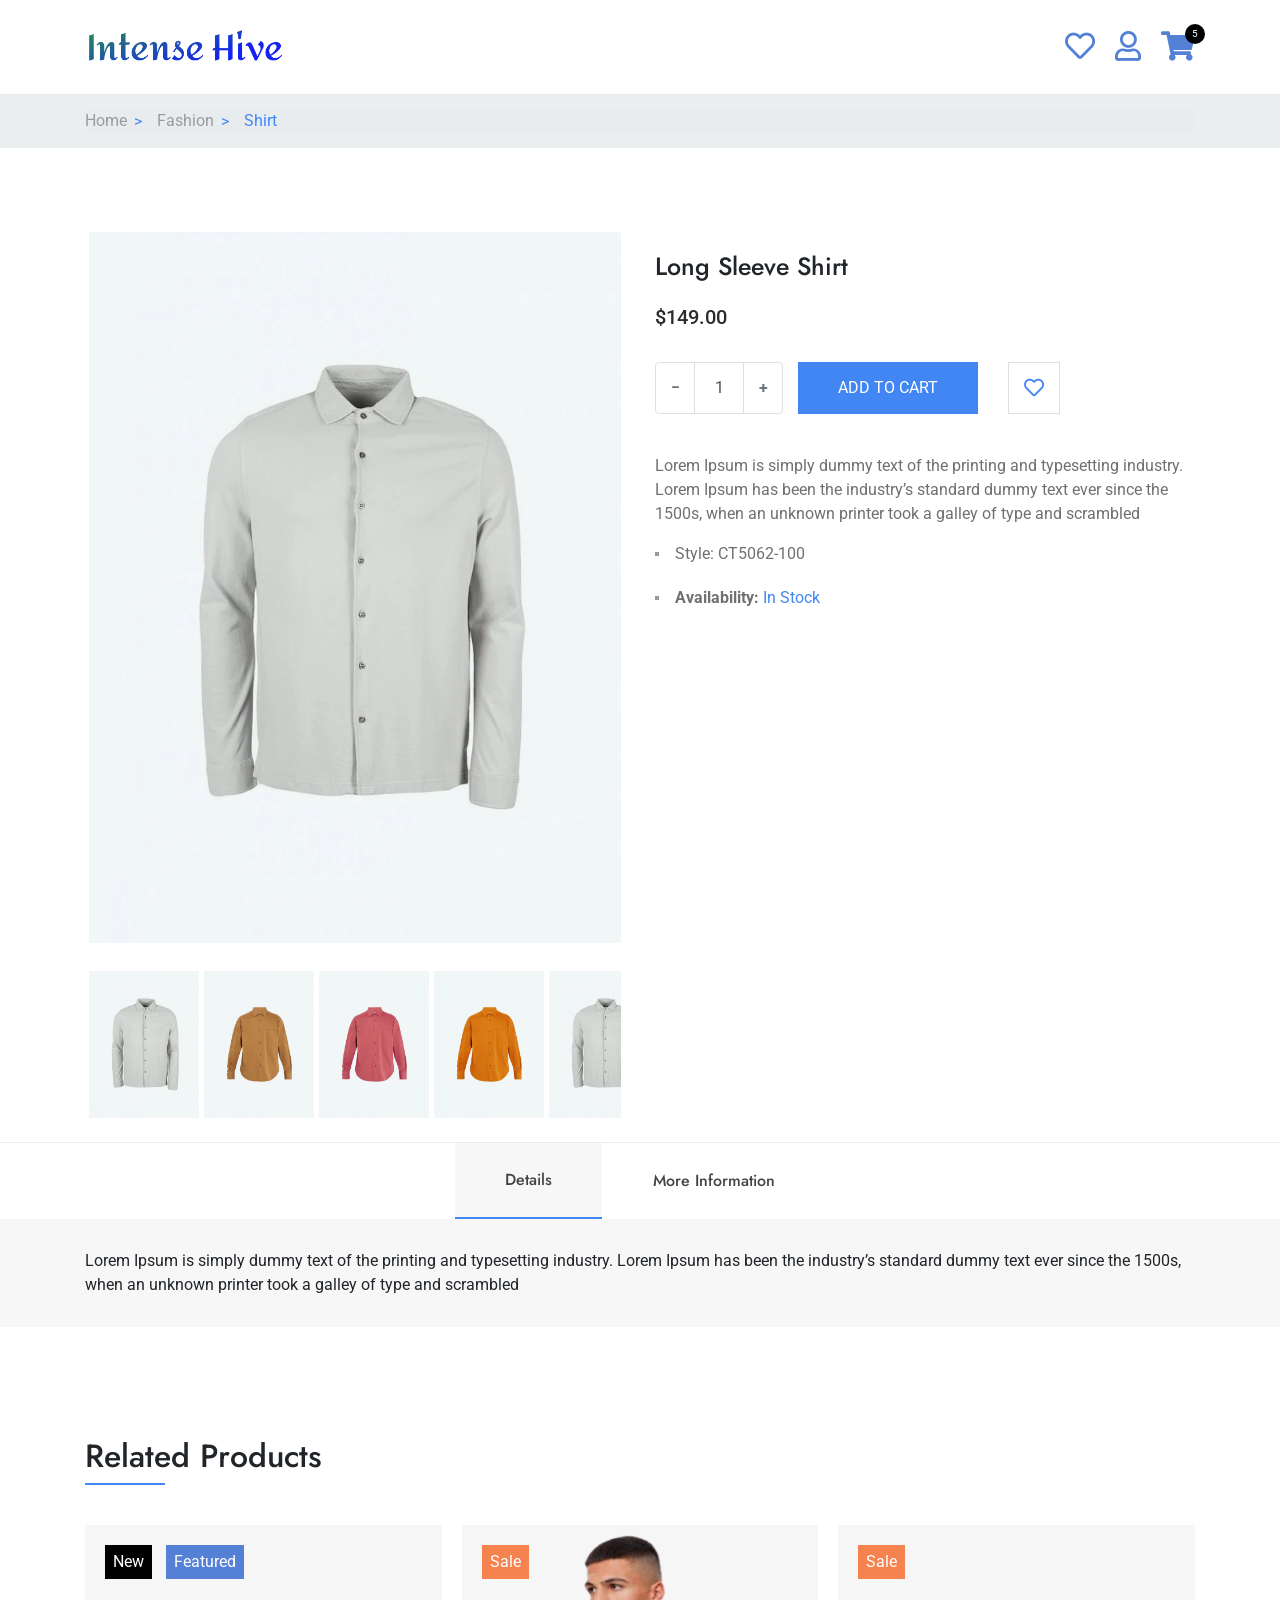
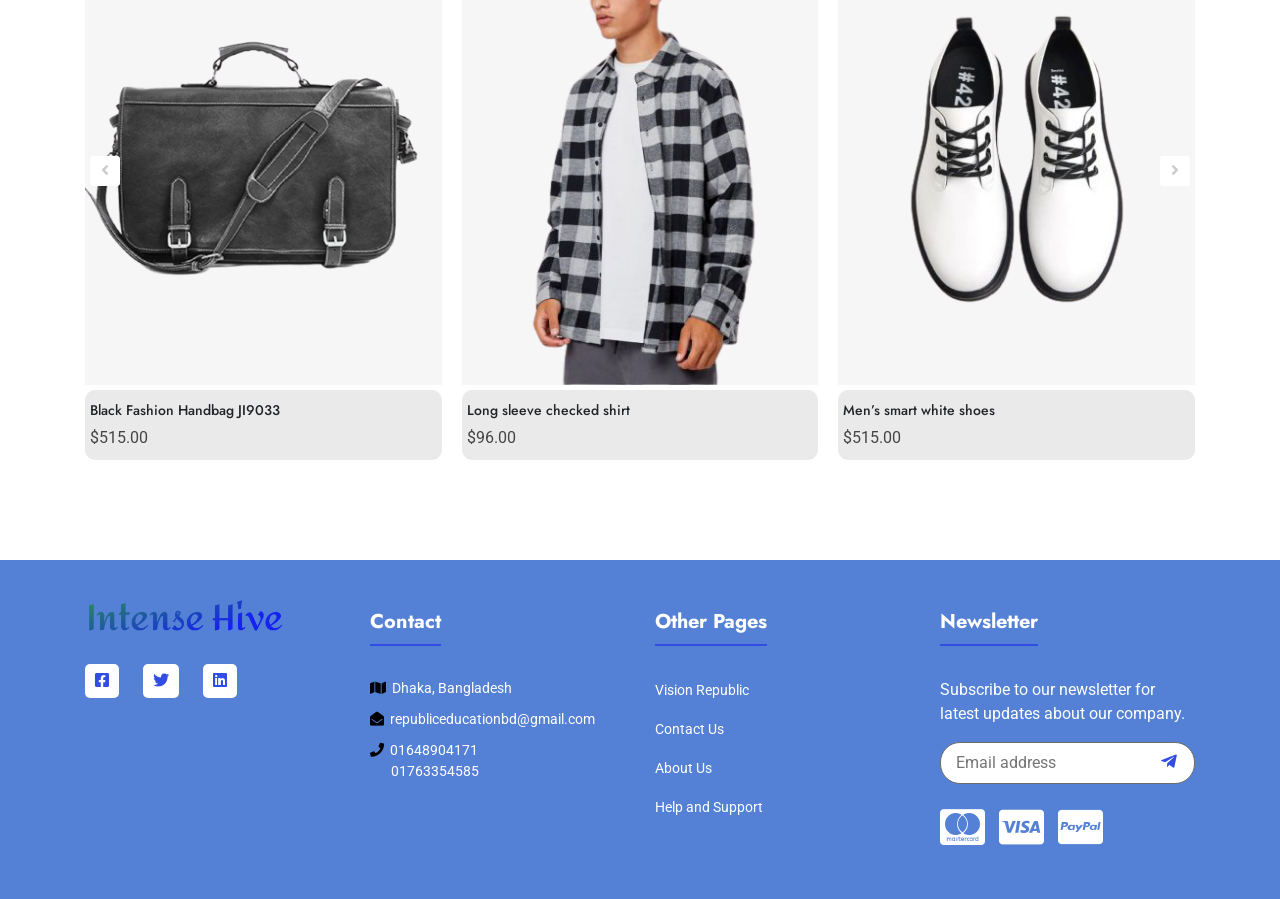
<file: product.html>
<!DOCTYPE html>
<html lang="en">

<head>
    <meta charset="UTF-8">
    <meta name="viewport" content="width=device-width, initial-scale=1.0">
    <link rel="stylesheet" href="css/all.css">
    <link rel="stylesheet" href="css/bootstrap.css">
    <link href="https://fonts.googleapis.com/css2?family=Roboto:wght@400;500;700&display=swap" rel="stylesheet">
    <link href="https://fonts.googleapis.com/css2?family=Jost:wght@400;500;600;700&display=swap" rel="stylesheet">
    <link rel="stylesheet" href="css/jquery-ui.css">
    <link rel="stylesheet" href="css/flexslider.css">
    <link rel="stylesheet" href="css/owl.carousel.min.css">
    <link rel="stylesheet" href="css/owl.theme.default.min.css">
    <link rel="stylesheet" href="css/style.css">
    <link rel="stylesheet" href="css/product.css">
    <title>E-commerce</title>
</head>

<body>
    <header class="header">
        <div class="container">
            <div class="header-inner">
                <div class="logo">
                    <img src="images/logo.png" alt="">
                </div>
                <div class="header-icon">
                    <span class="d-inline-block mr-3">
                        <a href="">
                            <i class="far fa-heart"></i>
                        </a>
                    </span>
                    <span class="d-inline-block mr-3">
                        <a href="">
                            <i class="far fa-user"></i>
                        </a>
                    </span>
                    <span class="d-inline-block cart-icon">
                        <a href="">
                            <i class="fas fa-shopping-cart"></i>
                        </a>
                        <span class="cart-number">
                            5
                        </span>
                    </span>
                </div>
            </div>
        </div>
    </header>


    <section class="product-header">
        <div class="container">
            <ul class="breadcrumb">
                <li>
                    <a href="">Home</a>
                </li>
                <li>
                    <a href="">Fashion</a>
                </li>
                <li>
                    <a href="">Shirt</a>
                </li>
            </ul>
        </div>
    </section>

    <section class="product-main">
        <div class="container">
            <div class="row">
                <div class="col-md-6">
                    <div class="product-image-gallary">
                        <div id="slider" class="flexslider">
                            <ul class="slides">
                                <li>
                                    <img src="images/product-image-one.webp" />
                                </li>
                                <li>
                                    <img src="images/product-image-two.webp" />
                                </li>
                                <li>
                                    <img src="images/product-image-three.webp" />
                                </li>
                                <li>
                                    <img src="images/product-image-four.webp" />
                                </li>
                                <li>
                                    <img src="images/product-image-one.webp" />
                                </li>
                                <li>
                                    <img src="images/product-image-two.webp" />
                                </li>
                                <li>
                                    <img src="images/product-image-three.webp" />
                                </li>
                                <li>
                                    <img src="images/product-image-four.webp" />
                                </li>
                                <!-- items mirrored twice, total of 12 -->
                            </ul>
                        </div>
                        <div id="carousel" class="flexslider">
                            <ul class="slides">
                                <li>
                                    <img src="images/product-image-one.webp" />
                                </li>
                                <li>
                                    <img src="images/product-image-two.webp" />
                                </li>
                                <li>
                                    <img src="images/product-image-three.webp" />
                                </li>
                                <li>
                                    <img src="images/product-image-four.webp" />
                                </li>
                                <li>
                                    <img src="images/product-image-one.webp" />
                                </li>
                                <li>
                                    <img src="images/product-image-two.webp" />
                                </li>
                                <li>
                                    <img src="images/product-image-three.webp" />
                                </li>
                                <li>
                                    <img src="images/product-image-four.webp" />
                                </li>
                                <!-- items mirrored twice, total of 12 -->
                            </ul>
                        </div>
                    </div>
                </div>
                <div class="col-md-6">
                    <div class="product-details">
                        <p class="product-name">
                            Long Sleeve Shirt
                        </p>
                        <p class="product-price">
                            $149.00
                        </p>
                        <div class="product-input">
                            <div class="product-input-form">
                                <form action="">
                                    <div>
                                        <input type="number" value="1" min="0" max="100" step="1">
                                    </div>
                                    <button type="submit" class="btn submit-btn">Add to cart</button>
                                    <a href="#" class="wishlist d-inline-block">
                                        <i class="far fa-heart"></i>
                                    </a>
                                </form>
                            </div>                                                        
                        </div>
                        <div class="product-description">
                            <p>
                                Lorem Ipsum is simply dummy text of the printing and typesetting industry. Lorem Ipsum has been the industry’s standard dummy text ever since the 1500s, when an unknown printer took a galley of type and scrambled
                            </p>
                            <ul>
                                <li>Style: CT5062-100</li>
                                <li class="availability">
                                    <strong>Availability:</strong>
                                    <span class="d-inline-block">In Stock</span> 
                                </li>
                            </ul>
                        </div>
                    </div>
                </div>
            </div>            
        </div>
        <div class="product-extra-info">
            <div class="product-extra-info-list">
                <div class="container">
                    <ul class="nav nav-tabs" id="nav-tab" role="tablist">
                        <li>
                            <a class="nav-item nav-link active" id="nav-one-tab" data-toggle="tab" role="tab"
                                aria-controls="nav-one" aria-selected="true" href="#nav-one">
                                Details
                            </a>    
                        </li>
                        <li>
                            <a class="nav-item nav-link" id="nav-two-tab" data-toggle="tab" href="#nav-two"
                                role="tab" aria-controls="nav-two" aria-selected="false">
                                More Information
                            </a>    
                        </li>
                    </ul>
                </div>                                                                              
            </div>
            <div class="product-extra-info-content">
                <div class="container tab-content">
                    <div class="details-content tab-pane fade show active" id="nav-one" role="tabpanel"
					aria-labelledby="nav-one-tab">
                        <p>
                            Lorem Ipsum is simply dummy text of the printing and typesetting industry. Lorem Ipsum has been the industry’s standard dummy text ever since the 1500s, when an unknown printer took a galley of type and scrambled
                        </p>
                    </div>
                    <div class="moreinfo-content tab-pane fade" id="nav-two" role="tabpanel"
					aria-labelledby="nav-two-tab">
                    <table class="table table-bordered">
                        <thead>
                          <tr>
                            <th scope="col" class="color-row">Colors</th>
                            <th scope="col">Buff, Red, Yellow</th>
                          </tr>
                        </thead>
                      </table>
                    </div>
                </div>
            </div>
        </div>
    </section>

    <section class="related-products">
        <div class="container">
            <div class="row">
                <div class="col-md-12">
                    <h2 class="related-products-heading">Related Products</h2>
                    <div class="related-products-carousel owl-carousel owl-theme">
                        <div class="product-sample">                        
                            <div class="product-sample-top">
                                <div class="product-sample-image">
                                    <a href="#" class="d-block">
                                        <img src="images/featured-product-1.png" alt="">
                                    </a>
                                </div>
                                <div class="product-label">
                                    <p class="product-label-new">New</p>
                                    <p class="product-label-featured">Featured</p>
                                </div>
                                <div class="product-action">
                                    <ul>
                                        <li>
                                            <a href="" data-toggle="tooltip" data-placement="top" title="Add to cart">
                                                <i class="fas fa-cart-plus"></i>
                                            </a>
                                        </li>
                                        <li>
                                            <a href="" data-toggle="tooltip" data-placement="top" title="Wishlist">
                                                <i class="fas fa-heart"></i>
                                            </a>
                                        </li>
        
                                    </ul>
                                </div>
                            </div>                        
                            <div class="product-sample-des">
                                <p class="product-name">Black Fashion Handbag JI9033</p>
                                <p class="product-price">$515.00</p>
                            </div>
                            
                        </div>
                        <div class="product-sample">
                            <div class="product-sample-top">
                                <div class="product-sample-image">
                                    <a href="" class="d-block">
                                        <img src="images/featured-product-2.png" alt="">
                                    </a>
                                </div>
                                <div class="product-label">
                                    <p class="product-label-sale">Sale</p>
                                </div>
                                <div class="product-action">
                                    <ul>
                                        <li>
                                            <a href="" data-toggle="tooltip" data-placement="top" title="Add to cart">
                                                <i class="fas fa-cart-plus"></i>
                                            </a>
                                        </li>
                                        <li>
                                            <a href="" data-toggle="tooltip" data-placement="top" title="Wishlist">
                                                <i class="fas fa-heart"></i>
                                            </a>
                                        </li>   
                                    </ul>
                                </div>
                            </div>                        
                            <div class="product-sample-des">
                                <p class="product-name">Long sleeve checked shirt</p>
                                <p class="product-price">$96.00</p>
                            </div>
                            
                        </div>
                        <div class="product-sample">
                            <div class="product-sample-top">
                                <div class="product-sample-image">
                                    <a href="" class="d-block">
                                        <img src="images/featured-product-3.png" alt="">
                                    </a>
                                </div>
                                <div class="product-label">
                                    <p class="product-label-sale">Sale</p>
                                </div>
                                <div class="product-action">
                                    <ul>
                                        <li>
                                            <a href="" data-toggle="tooltip" data-placement="top" title="Add to cart">
                                                <i class="fas fa-cart-plus"></i>
                                            </a>
                                        </li>
                                        <li>
                                            <a href="" data-toggle="tooltip" data-placement="top" title="Wishlist">
                                                <i class="fas fa-heart"></i>
                                            </a>
                                        </li>    
                                    </ul>
                                </div>
                            </div>                        
                            <div class="product-sample-des">
                                <p class="product-name">Men’s smart white shoes</p>
                                <p class="product-price">$515.00</p>
                            </div>
                            
                        </div>
                        <div class="product-sample">
                            <div class="product-sample-top">
                                <div class="product-sample-image">
                                    <a href="" class="d-block">
                                        <img src="images/featured-product-4.png" alt="">
                                    </a>
                                </div>
                                <div class="product-label">
                                    <p class="product-label-featured">Featured</p>
                                </div>
                                <div class="product-action">
                                    <ul>
                                        <li>
                                            <a href="" data-toggle="tooltip" data-placement="top" title="Add to cart">
                                                <i class="fas fa-cart-plus"></i>
                                            </a>
                                        </li>
                                        <li>
                                            <a href="" data-toggle="tooltip" data-placement="top" title="Wishlist">
                                                <i class="fas fa-heart"></i>
                                            </a>
                                        </li>   
                                    </ul>
                                </div>
                            </div>                        
                            <div class="product-sample-des">
                                <p class="product-name">Joggers with mesh detail</p>
                                <p class="product-price">$515.00</p>
                            </div>
                        </div>
                        <div class="product-sample">
                            <div class="product-sample-top">
                                <div class="product-sample-image">
                                    <a href="" class="d-block">
                                        <img src="images/featured-product-5.png" alt="">
                                    </a>
                                </div>
                                <div class="product-label">
                                    <p class="product-label-new">New</p>
                                    <p class="product-label-sale">Sale</p>
                                </div>
                                <div class="product-action">
                                    <ul>
                                        <li>
                                            <a href="" data-toggle="tooltip" data-placement="top" title="Add to cart">
                                                <i class="fas fa-cart-plus"></i>
                                            </a>
                                        </li>
                                        <li>
                                            <a href="" data-toggle="tooltip" data-placement="top" title="Wishlist">
                                                <i class="fas fa-heart"></i>
                                            </a>
                                        </li>    
                                    </ul>
                                </div>
                            </div>                        
                            <div class="product-sample-des">
                                <p class="product-name">Pleated midi skirt</p>
                                <p class="product-price">$515.00</p>
                            </div>                        
                        </div>
                        <div class="product-sample">
                            <div class="product-sample-top">
                                <div class="product-sample-image">
                                    <a href="" class="d-block">
                                        <img src="images/featured-product-6.png" alt="">
                                    </a>
                                </div>
                                <div class="product-label">
                                    <p class="product-label-new">New</p>
                                </div>
                                <div class="product-action">
                                    <ul>
                                        <li>
                                            <a href="" data-toggle="tooltip" data-placement="top" title="Add to cart">
                                                <i class="fas fa-cart-plus"></i>
                                            </a>
                                        </li>
                                        <li>
                                            <a href="" data-toggle="tooltip" data-placement="top" title="Wishlist">
                                                <i class="fas fa-heart"></i>
                                            </a>
                                        </li>    
                                    </ul>
                                </div>
                            </div>                        
                            <div class="product-sample-des">
                                <p class="product-name">Faux suede bomber jacket</p>
                                <p class="product-price">$515.00</p>
                            </div>                        
                        </div>
                    </div>
                </div>
            </div>
        </div>
    </section>

    <footer class="footer">
        <div class="container">
            <div class="row">
                <div class="col-md-3">
                    <div class="footer-widget-one">
                        <img src="images/logo.png" alt="" class="footer-logo">
                        <div class="footer-social">
                            <ul>
                                <li><a href=""><i class="fab fa-facebook-square"></i></a></li>
                                <li><a href=""><i class="fab fa-twitter"></i></a></li>
                                <li><a href=""><i class="fab fa-linkedin"></i></a></li>
                            </ul>
                        </div>
                    </div>
                </div>
                <div class="col-md-3">
                    <div class="footer-widget-two footer-widget-padding-top">
                        <div class="footer-widget-heading mb-4">
                            <h5>Contact</h5>
                        </div>
                        <div class="footer-widget-address">
                            <ul>
                                <li>
                                    <i class="fas fa-map"></i>
                                    Dhaka, Bangladesh
                                </li>
                                <li>
                                    <i class="fas fa-envelope-open"></i>
                                    republiceducationbd@gmail.com
                                </li>
                                <li>
                                    <i class="fas fa-phone"></i>
                                    <span>01648904171</span> <br>
                                    <span>01763354585</span>
                                </li>
                            </ul>
                        </div>
                    </div>
                </div>
                <div class="col-md-3">
                    <div class="footer-widget-three footer-widget-padding-top">
                        <div class="footer-widget-heading mb-4">
                            <h5>Other Pages</h5>
                        </div>
                        <div class="footer-widget-pages">
                            <ul>
                                <li>
                                    <a href="">Vision Republic</a>
                                </li>
                                <li>
                                    <a href="">Contact Us</a>
                                </li>
                                <li>
                                    <a href="">About Us</a>
                                </li>
                                <li>
                                    <a href="">Help and Support</a>
                                </li>
                            </ul>
                        </div>
                    </div>
                </div>

                <div class="col-md-3">
                    <div class="footer-widget-four footer-widget-padding-top">
                        <div class="footer-widget-heading mb-4">
                            <h5>Newsletter</h5>
                        </div>
                        <div class="footer-widget-form">
                            <p class="">Subscribe to our newsletter for latest updates about our company.</p>
                            <div class="subscribe">
                                <form action="">
                                    <input type="email" placeholder="Email address">
                                    <span class="subscribe-icon">
                                        <i class="fab fa-telegram-plane"></i>
                                    </span>
                                    <div class="submit">
                                        <input type="submit">
                                    </div>
                                </form>
                            </div>
                        </div>
                        <div class="footer-widget-payment-logo">
                            <ul>
                                <li>
                                    <i class="fab fa-cc-mastercard"></i>
                                </li>
                                <li>
                                    <i class="fab fa-cc-visa"></i>
                                </li>
                                <li>
                                    <i class="fab fa-cc-paypal"></i>
                                </li>
                            </ul>
                        </div>
                    </div>
                </div>
            </div>
        </div>
    </footer>

    <script src="js/jquery-3.5.1.js"></script>
    <script src="js/jquery-ui.js"></script>
    <script src="js/popper.min.js"></script>
    <script src="js/bootstrap.js"></script>
    <script src="js/isotope.min.js"></script>
    <script src="js/jquery.flexslider.js"></script>
    <script src="js/bootstrap-input-spinner.js"></script>
    <script src="js/owl.carousel.min.js"></script>
    <script src="js/main.js"></script>
    <script>
        
    </script>
</body>

</html>
</file>
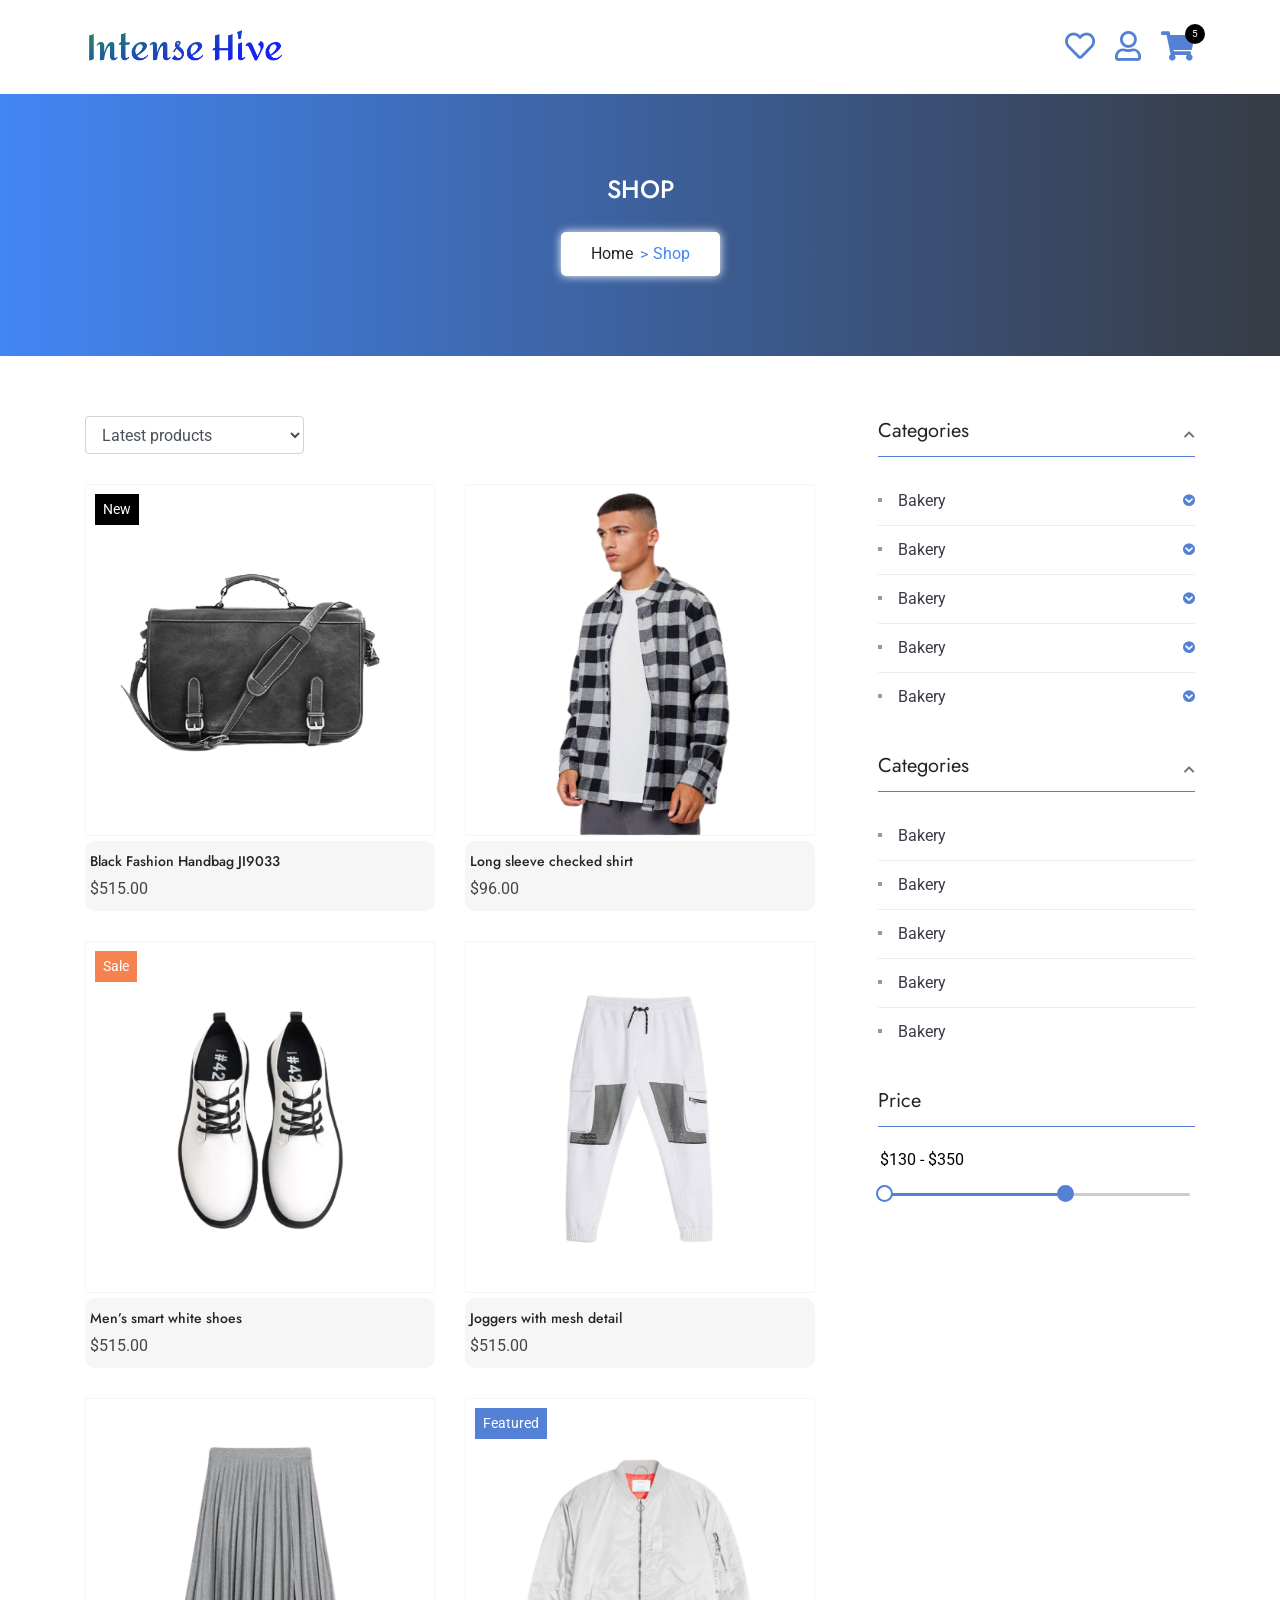
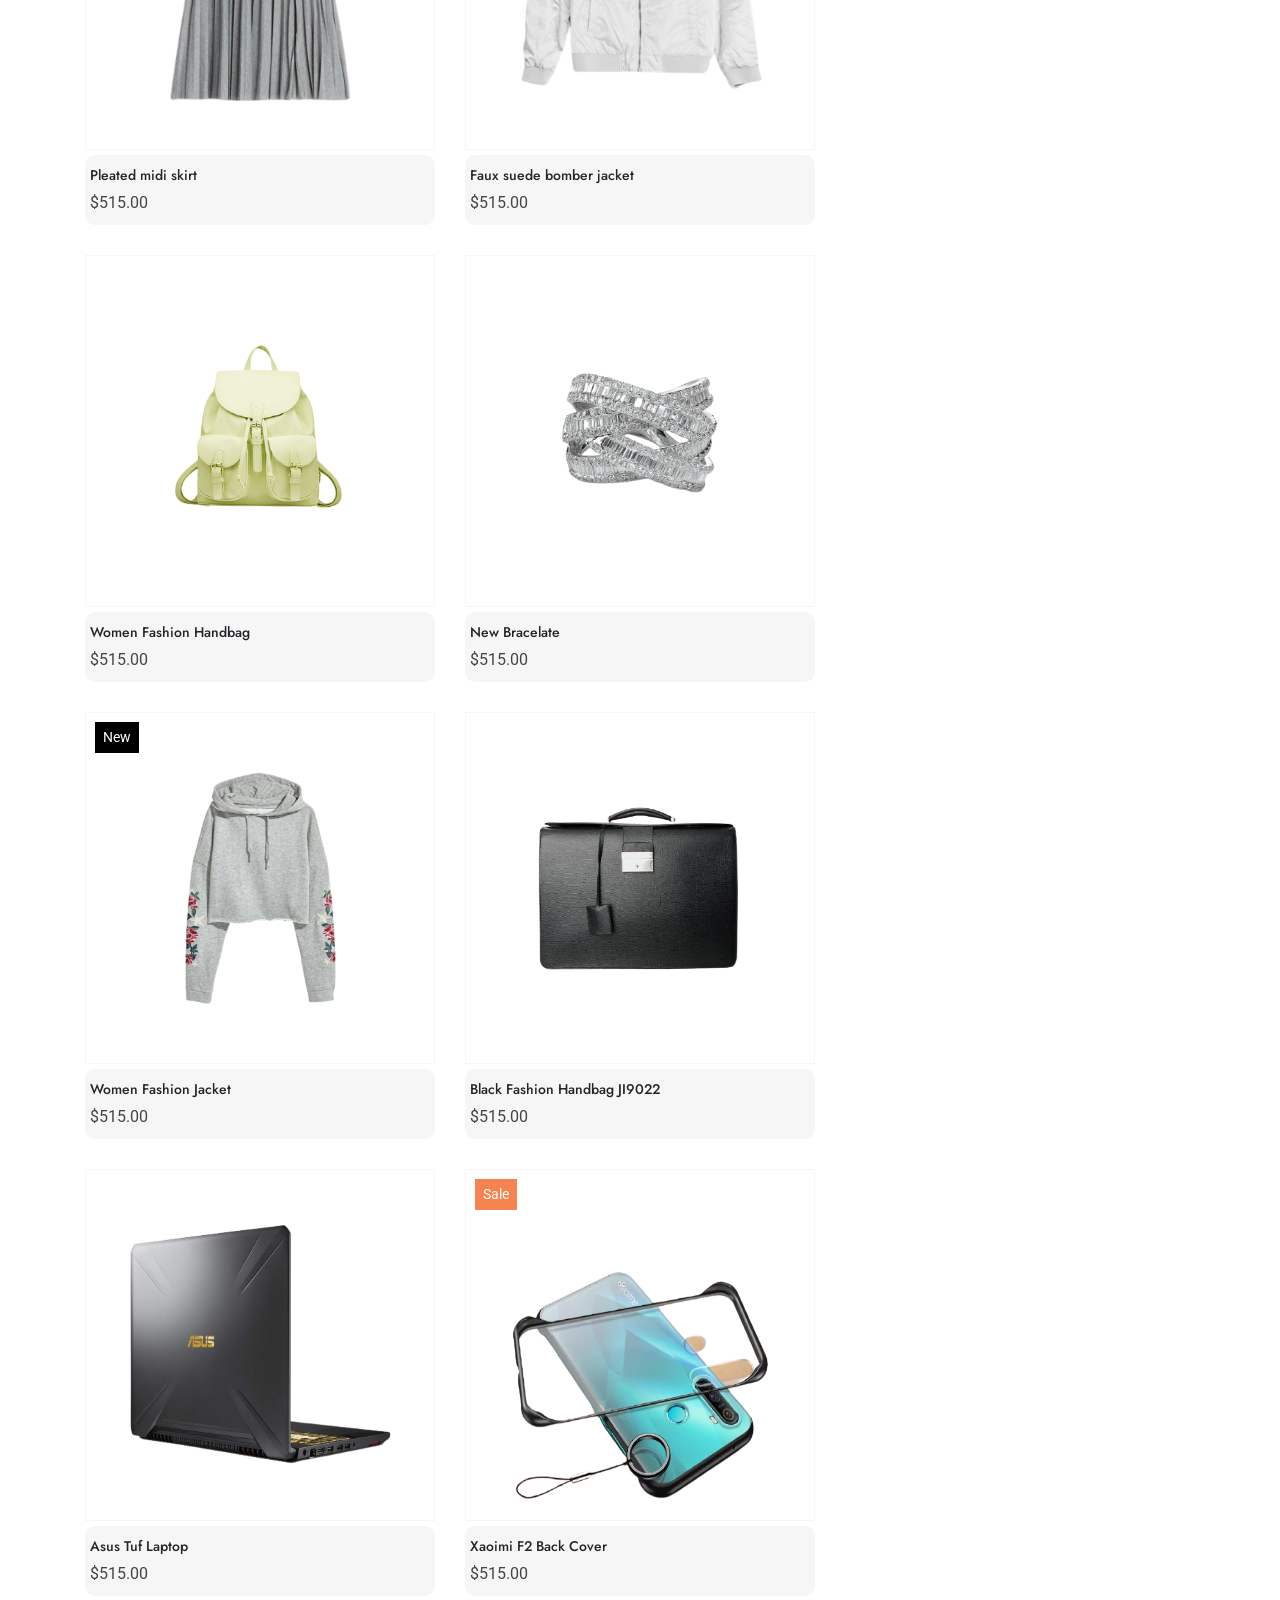
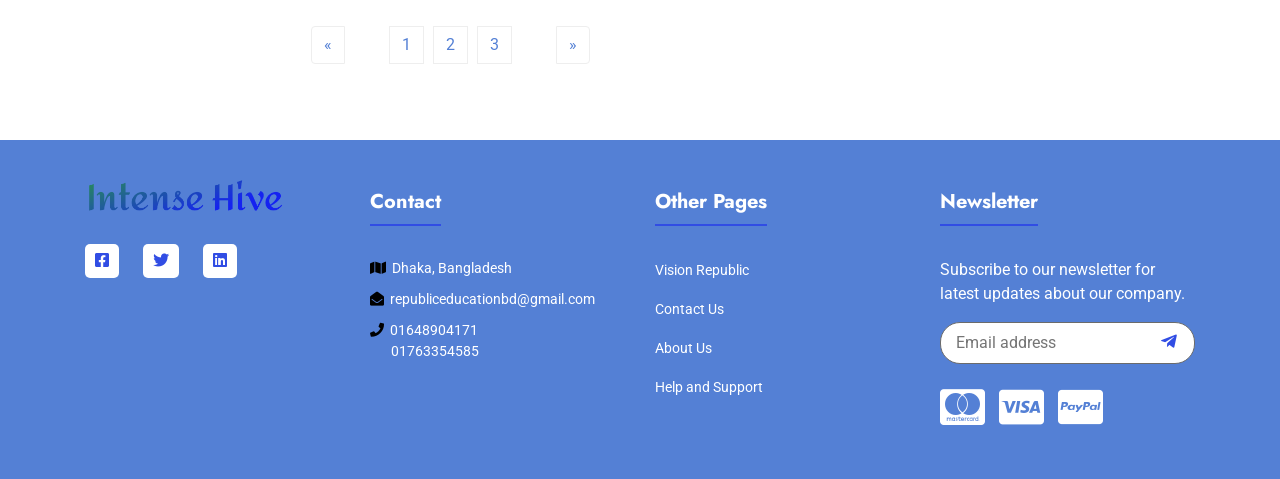
<file: shop.html>
<!DOCTYPE html>
<html lang="en">

<head>
    <meta charset="UTF-8">
    <meta name="viewport" content="width=device-width, initial-scale=1.0">
    <link rel="stylesheet" href="css/all.css">
    <link rel="stylesheet" href="css/bootstrap.css">
    <link href="https://fonts.googleapis.com/css2?family=Roboto:wght@400;500;700&display=swap" rel="stylesheet">
    <link href="https://fonts.googleapis.com/css2?family=Jost:wght@400;500;600;700&display=swap" rel="stylesheet">
    <link rel="stylesheet" href="css/jquery-ui.css">
    <link rel="stylesheet" href="css/flexslider.css">
    <link rel="stylesheet" href="css/owl.carousel.min.css">
    <link rel="stylesheet" href="css/owl.theme.default.min.css">
    <link rel="stylesheet" href="css/style.css">
    <link rel="stylesheet" href="css/shop.css">
    <title>E-commerce</title>
</head>

<body>
    <header class="header">
        <div class="container">
            <div class="header-inner">
                <div class="logo">
                    <img src="images/logo.png" alt="">
                </div>
                <div class="header-icon">
                    <span class="d-inline-block mr-3">
                        <a href="">
                            <i class="far fa-heart"></i>
                        </a>
                    </span>
                    <span class="d-inline-block mr-3">
                        <a href="">
                            <i class="far fa-user"></i>
                        </a>
                    </span>
                    <span class="d-inline-block cart-icon">
                        <a href="">
                            <i class="fas fa-shopping-cart"></i>
                        </a>
                        <span class="cart-number">
                            5
                        </span>
                    </span>
                </div>
            </div>
        </div>
    </header>

    <section class="shop-banner">
        <div class="container">
            <div class="shop-banner-heading text-center">
                <h3>Shop</h3>
                <div class="shop-banner-cat">
                    <ul class="breadcrumb">
                        <li>Home</li>
                        <li>Shop</li>
                    </ul>
                </div>
            </div>
        </div>
    </section>

    <section class="shop-list">
        <div class="container">
            <div class="row">
                <div class="col-md-8">
                    <div class="shop-list-odering">
                        <form action="">
                            <select class="form-control">
                                <option>Popularity</option>
                                <option selected>Latest products</option>
                                <option>Price: low to high</option>
                                <option>Price: high to low</option>
                            </select>
                        </form>
                    </div>
                    <div class="shop-product">
                        <div class="row">
                            <div class="col-md-6">
                                <div class="product-sample">                        
                                    <div class="product-sample-top">
                                        <div class="product-sample-image">
                                            <a href="#" class="d-block">
                                                <img src="images/featured-product-1.png" alt="">
                                            </a>
                                        </div>
                                        <div class="product-label">
                                            <p class="product-label-new">New</p>
                                        </div>
                                        <div class="product-action">
                                            <ul>
                                                <li>
                                                    <a href="" data-toggle="tooltip" data-placement="top" title="Add to cart">
                                                        <i class="fas fa-cart-plus"></i>
                                                    </a>
                                                </li>
                                                <li>
                                                    <a href="" data-toggle="tooltip" data-placement="top" title="Wishlist">
                                                        <i class="fas fa-heart"></i>
                                                    </a>
                                                </li>            
                                            </ul>
                                        </div>
                                    </div>                        
                                    <div class="product-sample-des">
                                        <p class="product-name">Black Fashion Handbag JI9033</p>
                                        <p class="product-price">$515.00</p>
                                    </div>                                
                                </div>
                            </div>
                            <div class="col-md-6">
                                <div class="product-sample">
                                    <div class="product-sample-top">
                                        <div class="product-sample-image">
                                            <a href="" class="d-block">
                                                <img src="images/featured-product-2.png" alt="">
                                            </a>
                                        </div>
                                        <div class="product-action">
                                            <ul>
                                                <li>
                                                    <a href="" data-toggle="tooltip" data-placement="top" title="Add to cart">
                                                        <i class="fas fa-cart-plus"></i>
                                                    </a>
                                                </li>
                                                <li>
                                                    <a href="" data-toggle="tooltip" data-placement="top" title="Wishlist">
                                                        <i class="fas fa-heart"></i>
                                                    </a>
                                                </li>   
                                            </ul>
                                        </div>
                                    </div>                        
                                    <div class="product-sample-des">
                                        <p class="product-name">Long sleeve checked shirt</p>
                                        <p class="product-price">$96.00</p>
                                    </div>
                                    
                                </div>
                            </div>
                            <div class="col-md-6">
                                <div class="product-sample">
                                    <div class="product-sample-top">
                                        <div class="product-sample-image">
                                            <a href="" class="d-block">
                                                <img src="images/featured-product-3.png" alt="">
                                            </a>
                                        </div>
                                        <div class="product-label">
                                            <p class="product-label-sale">Sale</p>
                                        </div>
                                        <div class="product-action">
                                            <ul>
                                                <li>
                                                    <a href="" data-toggle="tooltip" data-placement="top" title="Add to cart">
                                                        <i class="fas fa-cart-plus"></i>
                                                    </a>
                                                </li>
                                                <li>
                                                    <a href="" data-toggle="tooltip" data-placement="top" title="Wishlist">
                                                        <i class="fas fa-heart"></i>
                                                    </a>
                                                </li>    
                                            </ul>
                                        </div>
                                    </div>                        
                                    <div class="product-sample-des">
                                        <p class="product-name">Men’s smart white shoes</p>
                                        <p class="product-price">$515.00</p>
                                    </div>
                                    
                                </div>
                            </div>
                            <div class="col-md-6">
                                <div class="product-sample">
                                    <div class="product-sample-top">
                                        <div class="product-sample-image">
                                            <a href="" class="d-block">
                                                <img src="images/featured-product-4.png" alt="">
                                            </a>
                                        </div>
                                        <div class="product-action">
                                            <ul>
                                                <li>
                                                    <a href="" data-toggle="tooltip" data-placement="top" title="Add to cart">
                                                        <i class="fas fa-cart-plus"></i>
                                                    </a>
                                                </li>
                                                <li>
                                                    <a href="" data-toggle="tooltip" data-placement="top" title="Wishlist">
                                                        <i class="fas fa-heart"></i>
                                                    </a>
                                                </li>   
                                            </ul>
                                        </div>
                                    </div>                        
                                    <div class="product-sample-des">
                                        <p class="product-name">Joggers with mesh detail</p>
                                        <p class="product-price">$515.00</p>
                                    </div>
                                </div>
                            </div>
                            <div class="col-md-6">
                                <div class="product-sample">
                                    <div class="product-sample-top">
                                        <div class="product-sample-image">
                                            <a href="" class="d-block">
                                                <img src="images/featured-product-5.png" alt="">
                                            </a>
                                        </div>
                                        <div class="product-action">
                                            <ul>
                                                <li>
                                                    <a href="" data-toggle="tooltip" data-placement="top" title="Add to cart">
                                                        <i class="fas fa-cart-plus"></i>
                                                    </a>
                                                </li>
                                                <li>
                                                    <a href="" data-toggle="tooltip" data-placement="top" title="Wishlist">
                                                        <i class="fas fa-heart"></i>
                                                    </a>
                                                </li>    
                                            </ul>
                                        </div>
                                    </div>                        
                                    <div class="product-sample-des">
                                        <p class="product-name">Pleated midi skirt</p>
                                        <p class="product-price">$515.00</p>
                                    </div>                        
                                </div>
                            </div>
                            <div class="col-md-6">
                                <div class="product-sample">
                                    <div class="product-sample-top">
                                        <div class="product-sample-image">
                                            <a href="" class="d-block">
                                                <img src="images/featured-product-6.png" alt="">
                                            </a>
                                        </div>
                                        <div class="product-label">
                                            <p class="product-label-featured">Featured</p>
                                        </div>
                                        <div class="product-action">
                                            <ul>
                                                <li>
                                                    <a href="" data-toggle="tooltip" data-placement="top" title="Add to cart">
                                                        <i class="fas fa-cart-plus"></i>
                                                    </a>
                                                </li>
                                                <li>
                                                    <a href="" data-toggle="tooltip" data-placement="top" title="Wishlist">
                                                        <i class="fas fa-heart"></i>
                                                    </a>
                                                </li>    
                                            </ul>
                                        </div>
                                    </div>                        
                                    <div class="product-sample-des">
                                        <p class="product-name">Faux suede bomber jacket</p>
                                        <p class="product-price">$515.00</p>
                                    </div>                        
                                </div>
                            </div>
                            <div class="col-md-6">
                                <div class="product-sample">
                                    <div class="product-sample-top">
                                        <div class="product-sample-image">
                                            <a href="" class="d-block">
                                                <img src="images/featured-product-7.png" alt="">
                                            </a>
                                        </div>
                                        <div class="product-action">
                                            <ul>
                                                <li>
                                                    <a href="" data-toggle="tooltip" data-placement="top" title="Add to cart">
                                                        <i class="fas fa-cart-plus"></i>
                                                    </a>
                                                </li>
                                                <li>
                                                    <a href="" data-toggle="tooltip" data-placement="top" title="Wishlist">
                                                        <i class="fas fa-heart"></i>
                                                    </a>
                                                </li>    
                                            </ul>
                                        </div>
                                    </div>                        
                                    <div class="product-sample-des">
                                        <p class="product-name">Women Fashion Handbag</p>
                                        <p class="product-price">$515.00</p>
                                    </div>                        
                                </div>
                            </div>
                            <div class="col-md-6">
                                <div class="product-sample">
                                    <div class="product-sample-top">
                                        <div class="product-sample-image">
                                            <a href="" class="d-block">
                                                <img src="images/featured-product-8.png" alt="">
                                            </a>
                                        </div>
                                        <div class="product-action">
                                            <ul>
                                                <li>
                                                    <a href="" data-toggle="tooltip" data-placement="top" title="Add to cart">
                                                        <i class="fas fa-cart-plus"></i>
                                                    </a>
                                                </li>
                                                <li>
                                                    <a href="" data-toggle="tooltip" data-placement="top" title="Wishlist">
                                                        <i class="fas fa-heart"></i>
                                                    </a>
                                                </li>    
                                            </ul>
                                        </div>
                                    </div>                        
                                    <div class="product-sample-des">
                                        <p class="product-name">New Bracelate</p>
                                        <p class="product-price">$515.00</p>
                                    </div>                        
                                </div>
                            </div>
                            <div class="col-md-6">
                                <div class="product-sample">
                                    <div class="product-sample-top">
                                        <div class="product-sample-image">
                                            <a href="" class="d-block">
                                                <img src="images/featured-product-9.png" alt="">
                                            </a>
                                        </div>
                                        <div class="product-label">
                                            <p class="product-label-new">New</p>
                                        </div>
                                        <div class="product-action">
                                            <ul>
                                                <li>
                                                    <a href="" data-toggle="tooltip" data-placement="top" title="Add to cart">
                                                        <i class="fas fa-cart-plus"></i>
                                                    </a>
                                                </li>
                                                <li>
                                                    <a href="" data-toggle="tooltip" data-placement="top" title="Wishlist">
                                                        <i class="fas fa-heart"></i>
                                                    </a>
                                                </li>   
                                            </ul>
                                        </div>
                                    </div>                        
                                    <div class="product-sample-des">
                                        <p class="product-name">Women Fashion Jacket</p>
                                        <p class="product-price">$515.00</p>
                                    </div>                       
                                </div>
                            </div>
                            <div class="col-md-6">
                                <div class="product-sample">
                                    <div class="product-sample-top">
                                        <div class="product-sample-image">
                                            <a href="" class="d-block">
                                                <img src="images/featured-product-10.png" alt="">
                                            </a>
                                        </div>
                                        <div class="product-action">
                                            <ul>
                                                <li>
                                                    <a href="" data-toggle="tooltip" data-placement="top" title="Add to cart">
                                                        <i class="fas fa-cart-plus"></i>
                                                    </a>
                                                </li>
                                                <li>
                                                    <a href="" data-toggle="tooltip" data-placement="top" title="Wishlist">
                                                        <i class="fas fa-heart"></i>
                                                    </a>
                                                </li>    
                                            </ul>
                                        </div>
                                    </div>                        
                                    <div class="product-sample-des">
                                        <p class="product-name">Black Fashion Handbag JI9022</p>
                                        <p class="product-price">$515.00</p>
                                    </div>                        
                                </div>
                            </div>
                            <div class="col-md-6">
                                <div class="product-sample">
                                    <div class="product-sample-top">
                                        <div class="product-sample-image">
                                            <a href="" class="d-block">
                                                <img src="images/featured-product-11.png" alt="">
                                            </a>
                                        </div>
                                        <div class="product-action">
                                            <ul>
                                                <li>
                                                    <a href="" data-toggle="tooltip" data-placement="top" title="Add to cart">
                                                        <i class="fas fa-cart-plus"></i>
                                                    </a>
                                                </li>
                                                <li>
                                                    <a href="" data-toggle="tooltip" data-placement="top" title="Wishlist">
                                                        <i class="fas fa-heart"></i>
                                                    </a>
                                                </li>    
                                            </ul>
                                        </div>
                                    </div>                        
                                    <div class="product-sample-des">
                                        <p class="product-name">Asus Tuf Laptop</p>
                                        <p class="product-price">$515.00</p>
                                    </div>                       
                                </div>
                            </div>
                            <div class="col-md-6">
                                <div class="product-sample">
                                    <div class="product-sample-top">
                                        <div class="product-sample-image">
                                            <a href="" class="d-block">
                                                <img src="images/featured-product-12.png" alt="">
                                            </a>
                                        </div>
                                        <div class="product-label">
                                            <p class="product-label-sale">Sale</p>
                                        </div>
                                        <div class="product-action">
                                            <ul>
                                                <li>
                                                    <a href="" data-toggle="tooltip" data-placement="top" title="Add to cart">
                                                        <i class="fas fa-cart-plus"></i>
                                                    </a>
                                                </li>
                                                <li>
                                                    <a href="" data-toggle="tooltip" data-placement="top" title="Wishlist">
                                                        <i class="fas fa-heart"></i>
                                                    </a>
                                                </li>    
                                            </ul>
                                        </div>
                                    </div>                        
                                    <div class="product-sample-des">
                                        <p class="product-name">Xaoimi F2 Back Cover</p>
                                        <p class="product-price">$515.00</p>
                                    </div>                        
                                </div>
                            </div>
                        </div>
                    </div>
                    <nav aria-label="Page navigation example mt-5">
                        <ul class="pagination justify-content-center">
                          <li class="page-item previous">
                            <a class="page-link" href="#" aria-label="Previous">
                              <span aria-hidden="true">&laquo;</span>
                            </a>
                          </li>
                          <li class="page-item"><a class="page-link" href="#">1</a></li>
                          <li class="page-item"><a class="page-link" href="#">2</a></li>
                          <li class="page-item"><a class="page-link" href="#">3</a></li>
                          <li class="page-item next">
                            <a class="page-link" href="#" aria-label="Next">
                              <span aria-hidden="true">&raquo;</span>
                            </a>
                          </li>
                        </ul>
                      </nav>
                </div>
                <div class="col-md-4 pl-5">
                    <div class="shop-list-widget-one">
                        <p class="shop-list-widget-heading" data-toggle="collapse" data-target="#shop-list-widget-one-collapse" aria-expanded="true" aria-controls="shop-list-widget-one-collapse">                            
                            <span class="d-inline-block widget-title">Categories</span>
                            <span class="d-inline-block widget-title-icon"></span>
                        </p>
                        <div class="collapse show" id="shop-list-widget-one-collapse">
                            <ul class="products-category">
                                <li class="cat-item">
                                    <a href="" class="d-inline-block">Bakery</a>
                                    <p class="d-inline-block cat-item-icon" data-toggle="collapse" data-target="#cat-item-children-collapsed" aria-expanded="false" aria-controls="cat-item-children-collapsed"></p>
                                    <ul class="collapse cat-item-children" id="cat-item-children-collapsed">
                                        <li>
                                            <a href="">Bakery</a>
                                        </li>
                                        <li>
                                            <a href="">Bakery</a>
                                        </li>
                                        <li>
                                            <a href="">Bakery</a>
                                        </li>
                                    </ul>
                                </li>
                                <li class="cat-item">
                                    <a href="" class="d-inline-block">Bakery</a>
                                    <p class="d-inline-block cat-item-icon"></p>
                                </li>
                                <li class="cat-item">
                                    <a href="" class="d-inline-block">Bakery</a>
                                    <p class="d-inline-block cat-item-icon"></p>
                                </li>
                                <li class="cat-item">
                                    <a href="" class="d-inline-block">Bakery</a>
                                    <p class="d-inline-block cat-item-icon"></p>
                                </li>
                                <li class="cat-item">
                                    <a href="" class="d-inline-block">Bakery</a>
                                    <p class="d-inline-block cat-item-icon"></p>
                                </li>
                            </ul>
                        </div>
                    </div>
                    <div class="shop-list-widget-two">
                        <p class="shop-list-widget-heading" data-toggle="collapse" data-target="#shop-list-widget-two-collapse" aria-expanded="true" aria-controls="shop-list-widget-two-collapse">                            
                            <span class="d-inline-block widget-title">Categories</span>
                            <span class="d-inline-block widget-title-icon"></span>
                        </p>
                        <div class="collapse show" id="shop-list-widget-two-collapse">
                            <ul class="products-category">
                                <li class="cat-item">
                                    <a href="" class="d-inline-block">Bakery</a>
                                </li>
                                <li class="cat-item">
                                    <a href="" class="d-inline-block">Bakery</a>
                                </li>
                                <li class="cat-item">
                                    <a href="" class="d-inline-block">Bakery</a>
                                </li>
                                <li class="cat-item">
                                    <a href="" class="d-inline-block">Bakery</a>
                                </li>
                                <li class="cat-item">
                                    <a href="" class="d-inline-block">Bakery</a>
                                </li>
                            </ul>
                        </div>
                    </div>
                    <div class="shop-list-widget-three">
                        <p class="shop-list-widget-heading">
                            <span class="d-inline-block widget-title">Price</span>
                        </p>
                        <div class="price-range-slider">
  
                            <p class="range-value">
                              <input type="text" id="amount" readonly>
                            </p>
                            <div id="slider-range" class="range-bar"></div>
                            
                          </div>
                    </div>
                </div>
            </div>
        </div>
    </section>

    <footer class="footer">
        <div class="container">
            <div class="row">
                <div class="col-md-3">
                    <div class="footer-widget-one">
                        <img src="images/logo.png" alt="" class="footer-logo">
                        <div class="footer-social">
                            <ul>
                                <li><a href=""><i class="fab fa-facebook-square"></i></a></li>
                                <li><a href=""><i class="fab fa-twitter"></i></a></li>
                                <li><a href=""><i class="fab fa-linkedin"></i></a></li>
                            </ul>
                        </div>
                    </div>
                </div>
                <div class="col-md-3">
                    <div class="footer-widget-two footer-widget-padding-top">
                        <div class="footer-widget-heading mb-4">
                            <h5>Contact</h5>
                        </div>
                        <div class="footer-widget-address">
                            <ul>
                                <li>
                                    <i class="fas fa-map"></i>
                                    Dhaka, Bangladesh
                                </li>
                                <li>
                                    <i class="fas fa-envelope-open"></i>
                                    republiceducationbd@gmail.com
                                </li>
                                <li>
                                    <i class="fas fa-phone"></i>
                                    <span>01648904171</span> <br>
                                    <span>01763354585</span>
                                </li>
                            </ul>
                        </div>
                    </div>
                </div>
                <div class="col-md-3">
                    <div class="footer-widget-three footer-widget-padding-top">
                        <div class="footer-widget-heading mb-4">
                            <h5>Other Pages</h5>
                        </div>
                        <div class="footer-widget-pages">
                            <ul>
                                <li>
                                    <a href="">Vision Republic</a>
                                </li>
                                <li>
                                    <a href="">Contact Us</a>
                                </li>
                                <li>
                                    <a href="">About Us</a>
                                </li>
                                <li>
                                    <a href="">Help and Support</a>
                                </li>
                            </ul>
                        </div>
                    </div>
                </div>

                <div class="col-md-3">
                    <div class="footer-widget-four footer-widget-padding-top">
                        <div class="footer-widget-heading mb-4">
                            <h5>Newsletter</h5>
                        </div>
                        <div class="footer-widget-form">
                            <p class="">Subscribe to our newsletter for latest updates about our company.</p>
                            <div class="subscribe">
                                <form action="">
                                    <input type="email" placeholder="Email address">
                                    <span class="subscribe-icon">
                                        <i class="fab fa-telegram-plane"></i>
                                    </span>
                                    <div class="submit">
                                        <input type="submit">
                                    </div>
                                </form>
                            </div>
                        </div>
                        <div class="footer-widget-payment-logo">
                            <ul>
                                <li>
                                    <i class="fab fa-cc-mastercard"></i>
                                </li>
                                <li>
                                    <i class="fab fa-cc-visa"></i>
                                </li>
                                <li>
                                    <i class="fab fa-cc-paypal"></i>
                                </li>
                            </ul>
                        </div>
                    </div>
                </div>
            </div>
        </div>
    </footer>

    <script src="js/jquery-3.5.1.js"></script>
    <script src="js/jquery-ui.js"></script>
    <script src="js/popper.min.js"></script>
    <script src="js/bootstrap.js"></script>
    <script src="js/isotope.min.js"></script>
    <script src="js/jquery.flexslider.js"></script>
    <script src="js/bootstrap-input-spinner.js"></script>
    <script src="js/owl.carousel.min.js"></script>
    <script src="js/main.js"></script>
</body>

</html>
</file>
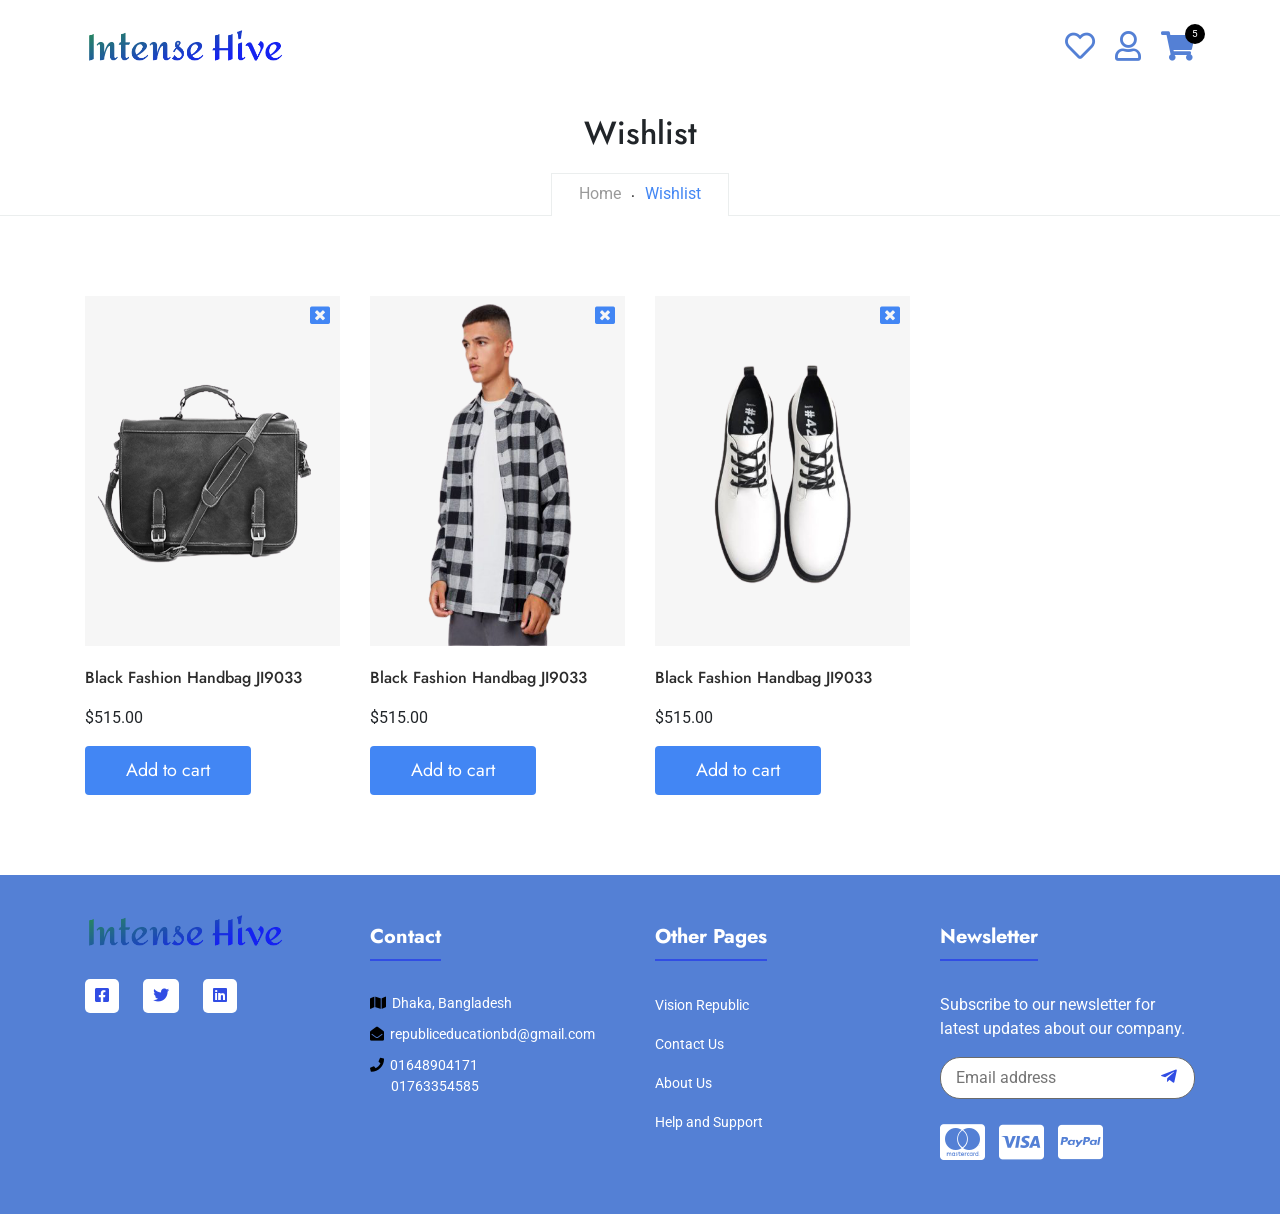
<file: wishlist.html>
<!DOCTYPE html>
<html lang="en">

<head>
    <meta charset="UTF-8">
    <meta name="viewport" content="width=device-width, initial-scale=1.0">
    <link rel="stylesheet" href="css/all.css">
    <link rel="stylesheet" href="css/bootstrap.css">
    <link href="https://fonts.googleapis.com/css2?family=Roboto:wght@400;500;700&display=swap" rel="stylesheet">
    <link href="https://fonts.googleapis.com/css2?family=Jost:wght@400;500;600;700&display=swap" rel="stylesheet">
    <link rel="stylesheet" href="css/jquery-ui.css">
    <link rel="stylesheet" href="css/flexslider.css">
    <link rel="stylesheet" href="css/owl.carousel.min.css">
    <link rel="stylesheet" href="css/owl.theme.default.min.css">
    <link rel="stylesheet" href="css/style.css">
    <link rel="stylesheet" href="css/wishlist.css">
    <title>E-commerce</title>
</head>

<body>
    <header class="header">
        <div class="container">
            <div class="header-inner">
                <div class="logo">
                    <img src="images/logo.png" alt="">
                </div>
                <div class="header-icon">
                    <span class="d-inline-block mr-3">
                        <a href="">
                            <i class="far fa-heart"></i>
                        </a>
                    </span>
                    <span class="d-inline-block mr-3">
                        <a href="">
                            <i class="far fa-user"></i>
                        </a>
                    </span>
                    <span class="d-inline-block cart-icon">
                        <a href="">
                            <i class="fas fa-shopping-cart"></i>
                        </a>
                        <span class="cart-number">
                            5
                        </span>
                    </span>
                </div>
            </div>
        </div>
    </header>

    <section class="wishlist-header">
        <div class="container">
            <div class="row">
                <div class="col-md-12">
                    <h2>Wishlist</h2>
                    <ul class="breadcrumb">
                        <li>
                            <a href="">Home</a>
                        </li>
                        <li>
                            Wishlist
                        </li>
                    </ul>
                </div>
            </div>
        </div>
    </section>

    <section class="wishlist-main">
        <div class="container">
            <div class="row">
                <div class="col-md-3">
                    <div class="wishlist-product">
                        <div class="wishlist-product-image">
                            <a href="#">
                                <img src="images/featured-product-1.png" alt="">
                            </a>
                            <span class="wishlist-product-image-action">
                                <i class="fas fa-window-close"></i>
                            </span>
                        </div>
                        <div class="wishlist-product-des">
                            <p class="wishlist-product-name">
                               <a href="">Black Fashion Handbag JI9033</a> 
                            </p>
                            <p class="wishlist-product-price">$515.00</p>
                        </div>
                        <div class="wishlist-product-option">
                            <a href="#" class="btn">Add to cart</a>
                        </div>
                    </div>
                </div>
                <div class="col-md-3">
                    <div class="wishlist-product">
                        <div class="wishlist-product-image">
                            <a href="#">
                                <img src="images/featured-product-2.png" alt="">
                            </a>
                            <span class="wishlist-product-image-action">
                                <i class="fas fa-window-close"></i>
                            </span>
                        </div>
                        <div class="wishlist-product-des">
                            <p class="wishlist-product-name">
                               <a href="">Black Fashion Handbag JI9033</a> 
                            </p>
                            <p class="wishlist-product-price">$515.00</p>
                        </div>
                        <div class="wishlist-product-option">
                            <a href="#" class="btn">Add to cart</a>
                        </div>
                    </div>
                </div>
                <div class="col-md-3">
                    <div class="wishlist-product">
                        <div class="wishlist-product-image">
                            <a href="#">
                                <img src="images/featured-product-3.png" alt="">
                            </a>
                            <span class="wishlist-product-image-action">
                                <i class="fas fa-window-close"></i>
                            </span>
                        </div>
                        <div class="wishlist-product-des">
                            <p class="wishlist-product-name">
                               <a href="">Black Fashion Handbag JI9033</a> 
                            </p>
                            <p class="wishlist-product-price">$515.00</p>
                        </div>
                        <div class="wishlist-product-option">
                            <a href="#" class="btn">Add to cart</a>
                        </div>
                    </div>
                </div>
            </div>
        </div>
    </section>

    <footer class="footer">
        <div class="container">
            <div class="row">
                <div class="col-md-3">
                    <div class="footer-widget-one">
                        <img src="images/logo.png" alt="" class="footer-logo">
                        <div class="footer-social">
                            <ul>
                                <li><a href=""><i class="fab fa-facebook-square"></i></a></li>
                                <li><a href=""><i class="fab fa-twitter"></i></a></li>
                                <li><a href=""><i class="fab fa-linkedin"></i></a></li>
                            </ul>
                        </div>
                    </div>
                </div>
                <div class="col-md-3">
                    <div class="footer-widget-two footer-widget-padding-top">
                        <div class="footer-widget-heading mb-4">
                            <h5>Contact</h5>
                        </div>
                        <div class="footer-widget-address">
                            <ul>
                                <li>
                                    <i class="fas fa-map"></i>
                                    Dhaka, Bangladesh
                                </li>
                                <li>
                                    <i class="fas fa-envelope-open"></i>
                                    republiceducationbd@gmail.com
                                </li>
                                <li>
                                    <i class="fas fa-phone"></i>
                                    <span>01648904171</span> <br>
                                    <span>01763354585</span>
                                </li>
                            </ul>
                        </div>
                    </div>
                </div>
                <div class="col-md-3">
                    <div class="footer-widget-three footer-widget-padding-top">
                        <div class="footer-widget-heading mb-4">
                            <h5>Other Pages</h5>
                        </div>
                        <div class="footer-widget-pages">
                            <ul>
                                <li>
                                    <a href="">Vision Republic</a>
                                </li>
                                <li>
                                    <a href="">Contact Us</a>
                                </li>
                                <li>
                                    <a href="">About Us</a>
                                </li>
                                <li>
                                    <a href="">Help and Support</a>
                                </li>
                            </ul>
                        </div>
                    </div>
                </div>

                <div class="col-md-3">
                    <div class="footer-widget-four footer-widget-padding-top">
                        <div class="footer-widget-heading mb-4">
                            <h5>Newsletter</h5>
                        </div>
                        <div class="footer-widget-form">
                            <p class="">Subscribe to our newsletter for latest updates about our company.</p>
                            <div class="subscribe">
                                <form action="">
                                    <input type="email" placeholder="Email address">
                                    <span class="subscribe-icon">
                                        <i class="fab fa-telegram-plane"></i>
                                    </span>
                                    <div class="submit">
                                        <input type="submit">
                                    </div>
                                </form>
                            </div>
                        </div>
                        <div class="footer-widget-payment-logo">
                            <ul>
                                <li>
                                    <i class="fab fa-cc-mastercard"></i>
                                </li>
                                <li>
                                    <i class="fab fa-cc-visa"></i>
                                </li>
                                <li>
                                    <i class="fab fa-cc-paypal"></i>
                                </li>
                            </ul>
                        </div>
                    </div>
                </div>
            </div>
        </div>
    </footer>

    <script src="js/jquery-3.5.1.js"></script>
    <script src="js/jquery-ui.js"></script>
    <script src="js/popper.min.js"></script>
    <script src="js/bootstrap.js"></script>
    <script src="js/isotope.min.js"></script>
    <script src="js/jquery.flexslider.js"></script>
    <script src="js/bootstrap-input-spinner.js"></script>
    <script src="js/owl.carousel.min.js"></script>
    <script src="js/main.js"></script>
</body>

</html>
</file>
<file: css/style.css>
a:hover {
    text-decoration: none;
}

.btn:focus,
.btn:active {
    outline: none !important;
    box-shadow: none;
}

body {
    font-family: 'Roboto', sans-serif;
}

.logo img {
    width: 200px;
}

.header-inner {
    display: flex;
    justify-content: space-between;
    align-items: center;
    padding: 30px 0;
}

.header-icon span i {
    font-size: 30px;
    color: #5480d5;
}

.cart-icon {
    position: relative;
}

.cart-number {
    position: absolute;
    right: -10px;
    top: -7px;
    height: 20px;
    width: 20px;
    border-radius: 50%;
    background-color: #000;
    color: #fff;
    display: flex;
    justify-content: center;
    align-items: center;
    font-size: 10px;
}

.product-sample {
    position: relative;
    overflow: hidden;
    margin-bottom: 30px;
}

.product-sample-image {
    background-color: #f6f6f6;
    text-align: center;
}

.product-sample-image img {
    height: 460px;
    width: 345px;
    transform: scale(1);
    transition: .4s;
}

.product-sample-des {
    background-color: #eaeaea;
    padding: 10px 5px;
    border-radius: 10px;
    margin-top: 5px;
}

.product-label {
    position: absolute;
    top: 20px;
    left: 20px;
}

.product-label p {
    margin-bottom: 0;
    color: #fff;
    padding: 5px 8px;
    display: inline-block;
    margin-right: 10px;
}

.product-label-new {
    background-color: #000;
}

.product-label-featured {
    background-color: #5480d5;
}

.product-label-sale {
    background-color: #f5834f;
}

.product-sample-des .product-name {
    margin-bottom: 5px;
    font-size: 14px;
    font-family: 'Jost', sans-serif;
    font-weight: 500;
}

.product-sample-top {
    position: relative;
    z-index: 1;
    overflow: hidden;
}

.product-sample-top:hover .product-sample-image img {
    transform: scale(1.2);
}

.product-sample-des .product-price {
    color: #444;
    margin-bottom: 0;
}

.product-action {
    position: absolute;
    width: 100%;
    bottom: 30px;
    text-align: center;
    visibility: hidden;
    opacity: 0;
    transform: translateY(30px);
    transition: all .4s ease-in-out;

}

.product-action ul {
    margin: 0;
    padding: 0;
    list-style: none;
}

.product-action ul li {
    display: inline-block;
    margin-right: 10px;
}

.product-action ul li:last-child {
    margin-right: 0;
}

.product-action ul li a {
    display: flex;
    width: 44px;
    height: 44px;
    font-size: 15px;
    align-items: center;
    justify-content: center;
    background-color: #fff;
    color: #5480d5;
    transition: all .4s;
    border: 1px solid #5480d5;
}

.product-sample-top:hover .product-action {
    visibility: visible;
    opacity: 1;
    transform: translateY(0px);

}

.product-action ul li a:hover {
    background-color: #5480d5;
    color: #fff;
    border: 1px solid transparent;
}

.products-list {
    margin-top: 70px;
}

.tooltip-inner {
    background-color: #5480d5 !important;
    padding-left: 12px !important;
    padding-right: 12px !important;
}

.bs-tooltip-top .arrow::before,
.bs-tooltip-auto[x-placement^="top"] .arrow::before {
    border-top-color: #5480d5 !important;
}

.footer {
    background-color: #5480d5;
    padding: 40px 0;
}

.footer-logo {
    width: 200px;
}

.footer-social {
    margin-top: 30px;
}

.footer-social ul {
    margin: 0;
    padding: 0;
    list-style: none;
}

.footer-social ul li {
    display: inline-block;
    margin-right: 20px;
}

.footer-social ul li a {
    display: inline-block;
    color: #314DE4;
    background-color: #fff;
    padding: 5px 10px;
    border-radius: 5px;
}

.footer-social ul li a:hover {
    background-color: #314DE4;
    color: #fff;
}

.footer-widget-heading h5 {
    color: #fff;
    font-weight: bold;
    border-bottom: 2px solid #314DE4;
    padding-bottom: 10px;
    display: inline-block;
    font-family: 'Jost', sans-serif;
}

.footer-widget-address ul {
    margin: 0;
    padding: 0;
    list-style: none;
}

.footer-widget-address ul li {
    color: #fff;
    font-size: 14px;
    margin-bottom: 10px;
}

.footer-widget-address ul li i {
    color: #000;
    margin-right: 3px;
}

.footer-widget-address ul li:last-child span:last-child {
    padding-left: 21px;
}

.footer-widget-pages ul {
    margin: 0;
    padding: 0;
    list-style: none;
}

.footer-widget-pages ul li {
    margin-bottom: 15px;
}

.footer-widget-pages ul li a {
    color: #fff;
    font-size: 14px;
}

.footer-widget-pages ul li a:hover {
    color: #314DE4;
}

.footer-widget-form p {
    color: #fff;
}

.subscribe input {
    display: block;
    width: 100%;
    border: 1px solid #6b6b6b;
    background-color: #fff;
    padding: 8px 35px 8px 15px;
    border-radius: 20px;
    color: #6b6b6b;
}

.subscribe form {
    position: relative;
}

.subscribe input:focus {
    outline: 0;
}

.subscribe-icon {
    color: #314DE4;
    position: absolute;
    top: 6px;
    right: 18px;
    font-size: 18px;
}

.submit {
    position: absolute;
    right: 0;
    top: 0;
    bottom: 0;
}

.submit input {
    width: 25px;
    background: transparent;
    font-size: 0;
    border: 0;
    height: 100%;
}

.footer-widget-padding-top {
    padding-top: 10px;
}

.footer-widget-payment-logo {
    margin-top: 15px;
}

.footer-widget-payment-logo ul {
    margin: 0;
    padding: 0;
    list-style: none;
}

.footer-widget-payment-logo ul li {
    display: inline-block;
    margin-right: 10px;
    color: #fff;
    font-size: 40px;
}
</file>
<file: css/home.css>
.category-list h3 {
    background-color: #000;
    color: #fff;
    text-align: center;
    padding: 10px 0;
    font-weight: normal;
    border-radius: 5px 5px 0 0;
    margin-bottom: 0;
    font-family: 'Jost', sans-serif;
}

.category-list h3 i {
    color: #5480d5;
    margin-right: 15px;
}

.category-list ul {
    margin: 0;
    padding: 0;
    list-style: none;
    background-color: #ececec;
}

.category-list ul li a {
    padding: 15px 20px;
    color: #5480d5;
    display: block;
    position: relative;
}

.category-list ul li {
    border-bottom: 1px solid #e0e0e0;
    position: relative;
    z-index: 1;
}

.category-list ul li:last-child {
    border-bottom: 0;
}

.category-list ul li a:hover {
    background-color: #5480d580;
    color: #fff;
}

.category-list ul li ul {
    position: absolute;
    left: 100%;
    top: 0;
    transform: translateX(15px);
    opacity: 0;
    visibility: hidden;
    width: 300px;
    border: 1px solid #e0e0e0;
    transition: all .3s ease-out;
    z-index: 999;
}

.category-list ul li:hover ul {
    transform: translateX(0);
    opacity: 1;
    visibility: visible;
}



.category-list ul li a.cat-has-children::after {
    content: "\f054";
    font-family: "Font Awesome 5 Free";
    position: absolute;
    top: 50%;
    transform: translateY(-50%);
    right: 25px;
    z-index: 2;
    color: #5480d5;
    font-size: 10px;
    line-height: 1;
    transition: all .3s ease-out;
    font-style: normal;
    font-weight: 900;
}

.category-list ul li a.cat-has-children:hover:after {
    right: 20px;
}

.product-search .input-group {
    border: 1px solid #ddd;
    border-radius: 4px;
    -ms-flex-line-pack: center;
    align-content: center;
}

.product-search .form-control {
    height: 58px;
    color: #111;
    box-shadow: none;
    border: none;
    padding: 10px 20px;
}

.product-search .input-group .btn-group .dropdown button {
    background-color: #fff;
    font-size: 16px;
    padding: 15px 70px 15px 40px;
    color: #444;
    position: relative;
}

.product-search .input-group .btn-group .dropdown button:before {
    content: "";
    position: absolute;
    height: 50%;
    width: 1px;
    background-color: #5480d5;
    top: 50%;
    -webkit-transform: translateY(-50%);
    transform: translateY(-50%);
    left: 0;
}

.product-search .input-group .dropdown-menu {
    margin: 0;
    padding: 0;
    border-radius: 0;
    width: 100%;
}

.product-search .input-group .dropdown-menu .dropdown-item {
    padding-top: 10px;
    padding-bottom: 10px;
}

.product-search .input-group .dropdown-menu .dropdown-item:hover {
    background-color: #5480d580;
    color: #fff;
}

.product-search .input-group .btn-group:focus {
    outline: none !important;
}

.product-search .dropdown-menu.show {
    top: 10px !important;
}

.product-search .search-button {
    background-color: #5480d5;
    color: #fff;
}

.sale-carousel {
    margin-top: 20px;
}

.sale-carousel .carousel-item {
    height: 357px;
}

.sale-carousel .carousel-item img {
    height: 100%;
}

.sale-carousel .carousel-control-prev-icon,
.sale-carousel .carousel-control-next-icon {
    background-image: none;
}

.sale-carousel .carousel-control-next-icon:after {
    content: "\f054";
    font-family: "Font Awesome 5 Free";
    font-style: normal;
    font-weight: 900;
    color: #5480d5;
    font-size: 20px;
}

.sale-carousel .carousel-control-prev-icon:after {
    content: "\f053";
    font-family: "Font Awesome 5 Free";
    font-style: normal;
    font-weight: 900;
    color: #5480d5;
    font-size: 20px;
}

.sale-carousel .carousel-control-prev,
.sale-carousel .carousel-control-next {
    width: 10% !important;
    z-index: 0 !important;
}

.sale-carousel .carousel-indicators li {
    background-color: #5480d5 !important;
}

.feature {
    padding: 50px 0;
}

.feature-box {
    background-color: #f6f6f6;
    padding: 30px 20px;
    display: flex;
    border: 1px solid transparent;
    transition: all .3s ease-out;
    border-radius: 5px;
    box-shadow: 0px 1px 1px 0px rgba(206, 206, 206, .75);
}

.feature-box-icon {
    display: flex;
    align-items: center;
    justify-content: center;
    margin-right: 25px;
    border-right: 1px solid #646464;
    padding-right: 25px;
    line-height: 1;
}

.feature-box-icon i {
    font-size: 30px;
}

.feature-box-content {
    display: flex;
    flex-direction: column;
    justify-content: center;
}

.feature-box-content h5 {
    font-family: 'Jost', sans-serif;
}

.feature-box-content p {
    font-size: 14px;
    color: #9a9797;
    margin-bottom: 0;
}

.feature-box:hover {
    background-color: #fff;
    border: 1px solid #f6f6f6;
    box-shadow: 0px 10px 29px 0px rgba(194, 194, 194, .75);
}

.collection {
    padding: 50px 0;
}

.collection-sample-box {
    background-color: #f6f6f6;
    overflow: hidden;
}

.collection-sample-box.big-box {
    height: 420px;
}

.collection-sample-box a {
    position: relative;
    overflow: hidden;
    width: 100%;
    height: 100%;
    display: block;
    outline: none;
}

.collection-sample-box-photo {
    position: absolute;
    z-index: 2;
    width: 100%;
    text-align: right;
    right: -32px;
    bottom: 0px;
}

.collection-sample-box-photo img {
    width: 230px;
    height: 270px;
    transform: scale(1);
    transition: .4s;
}

.collection-sample-box:hover .collection-sample-box-photo img {
    transform: scale(1.2);
}

.collection-sample-box-content {
    position: absolute;
    left: 10px;
    bottom: 10px;
}

.collection-sample-box-content h4 {
    color: #000;
    font-family: 'Jost', sans-serif;
}

.collection-sample-box-content span {
    color: #000;
    display: block;
}

.collection-sample-box-content-line {
    margin-top: 10px;
    height: 2px;
    width: 50px;
    background-color: #5480d5 !important;
}

.collection-sample-box:hover .collection-sample-box-content h4 {
    color: #5480d5;
}

.collection-sample-box.small-box {
    height: 202px;
}

.collection-sample-box.small-box .collection-sample-box-photo img {
    height: 180px;
    width: 220px;
}


.products {
    padding: 50px 0;
}

.products-filter {
    margin: 0;
    padding: 0;
    list-style: none;
}

.products-filter li {
    display: inline-block;
    margin: 0 20px;
    font-size: 20px;
    font-weight: bold;
    cursor: pointer;
    font-family: 'Jost', sans-serif;
}

.products-filter li.active {
    color: #5480d5;
    border-bottom: 1px solid #5480d5;
}
</file>
<file: css/cart.css>
.cart-header {
    margin-top: 20px;
    margin-bottom: 80px;
    text-align: center;
    border-bottom: 1px solid #ebeeee;
}

.cart-header h2 {
    font-family: 'Jost', sans-serif;
    margin-bottom: 20px;
}

.cart-header .breadcrumb {
    background-color: #fff;
    justify-content: center;
    border: 1px solid #ebeeee;
    margin-bottom: 0 !important;
    display: inline-block;
    border-radius: 0;
    position: relative;
    border-bottom: 0;
    padding: 8px 27px 9px;
}

.cart-header .breadcrumb li {
    display: inline-block;
}

.cart-header .breadcrumb::after {
    content: "";
    height: 1px;
    width: 100%;
    background: #fff;
    position: absolute;
    bottom: -1px;
    left: 0;
}

.cart-header .breadcrumb li:first-child {
    margin-right: 20px;
    position: relative;
}

.cart-header .breadcrumb li:first-child::after {
    content: '.';
    position: absolute;
    top: 0;
    font-weight: 500;
    right: -14px;
    font-size: 14px !important;
    color: #2c2c2c;
}

.cart-header .breadcrumb li:first-child a {
    color: #9a9a9a;
    transition: all .4s;
}

.cart-header .breadcrumb li:last-child {
    color: #4286f4;
}

.cart-header .breadcrumb li:first-child a:hover {
    color: #4286f4;
}

.cart-main {
    padding-bottom: 50px;
}

.product-image {
    height: 77px;
    width: 58px;
    background-color: #f6f6f6;
    text-align: center;
}

.product-image img {
    height: 100%;
    width: 80%;
}

.cart-product-details {
    display: flex;
}

.cart-product-details .product-name {
    margin-left: 20px;
    margin-top: 10px;
}

.cart-product-details .product-name a {
    color: #000;
    transition: all .4s;
}

.cart-product-details .product-name a:hover {
    color: #4286f4;
}

.cart-main .input-group button {
    height: 35px !important;
    border-color: #e0e0e0;
}

.cart-main .input-group button:hover {
    background-color: #4286f4;
}

.cart-main .input-group input {
    width: 50px !important;
    border-color: #e0e0e0;
    height: 35px !important;
    flex: 0 0 auto !important;
}

.cart-main .action-btn {
    cursor: pointer;
}

.cart-main .table th {
    font-family: 'Jost', sans-serif;
    font-weight: 500 !important;
}

.shoping-cart-button {
    margin-top: 50px;
    text-align: right;
}

.shoping-cart-button button {
    text-transform: uppercase;
    color: #bfbfbf;
    padding: 10px 40px;
    position: relative;
    z-index: 0;
    border-radius: 0;
    outline: 0 !important;
    box-shadow: none;
    text-shadow: none;
    border: 1px solid #4286f4;
}

.shoping-cart-button button:hover {
    background-color: #4286f4;
    border: 1px solid transparent;
    color: #fff;
}

.shopping-cart-total-box {
    border: 1px solid #bfbfbf;
    font-family: 'Jost', sans-serif;
    font-weight: 500 !important;
}

.shopping-cart-total-box-header {
    border-bottom: 1px solid #bfbfbf;
    padding: 10px 0;
    text-align: center;
}

.shopping-cart-total-box-header h3 {
    margin-bottom: 0;
}

.shopping-cart-total-box-body {
    padding-left: 15px;
    padding-right: 15px;
    padding-bottom: 30px;
    text-align: center;
}

.shopping-cart-total-box-body button {
    text-transform: uppercase;
    color: #fff;
    padding: 10px 40px;
    position: relative;
    z-index: 0;
    border-radius: 0;
    outline: 0 !important;
    box-shadow: none;
    text-shadow: none;
    border: 1px solid #4286f4;
    margin-top: 20px;
    background-color: #4286f4;
    position: relative;
}

.shopping-cart-total-box-body button::before {
    content: "";
    position: absolute;
    z-index: -1;
    top: 0;
    left: 0;
    right: 0;
    bottom: 0;
    background-color: #4286f4;
    width: 0;
    transform-origin: 0 50%;
    transition-property: transform;
    transition-duration: .4s;
    transition-timing-function: ease-out;
    transition: all ease .4s;
}

.shopping-cart-total-box-body button:hover::before {
    width: 100%;
}

.shopping-cart-total-box-body button:hover {
    background: 0 0;
    color: #fff;
}
</file>
<file: css/product.css>
.product-header {
    background-color: #EBEEEE;
    padding: 15px 0;
}

.product-header .breadcrumb {
    margin: 0;
    padding: 0;
    list-style: none;
}

.product-header .breadcrumb li {
    display: inline-block;
    margin-right: 30px;
    position: relative;
}

.product-header .breadcrumb li a {
    color: #9a9a9a;
    position: relative;
}

.product-header .breadcrumb li a:hover {
    color: #4286f4;
}

.product-header .breadcrumb li a::before {
    width: 0;
    transition: all .5s ease;
    content: '';
    height: 1px;
    position: absolute;
    bottom: -1px;
    left: 0;
    background-color: #4286f4;
}

.product-header .breadcrumb li a:hover::before {
    width: 100%;
}

.product-header .breadcrumb li:last-child a:hover::before {
    width: 0%;
}

.product-header .breadcrumb li::after {
    position: absolute;
    content: ">";
    top: 1px;
    right: -15px;
    color: #4286f4;
}

.product-header .breadcrumb li:last-child a {
    color: #4286f4;
}

.product-header .breadcrumb li:last-child::after {
    content: "";
}

.product-main {
    padding-top: 80px;
    padding-bottom: 50px;
}

.product-item {
    background-color: #f6f6f6;
    text-align: center;
    height: 500px !important;
}

.product-item img {
    height: 100%;
}

.lSGallery {
    margin-top: 20px !important;
}

.lSGallery li {
    background-color: #f6f6f6;
    text-align: center;
    height: 170px !important;
}

.lSAction a::after {
    position: absolute;
    font-family: "Font Awesome 5 Free";
    font-weight: 900;
    top: 0;
    left: 0;
    font-size: 20px;
}

.lSAction a.lSPrev::after {
    content: "\f137";
}

.lSAction a.lSNext::after {
    content: "\f138";
}

.product-input {
    display: flex;
}

.product-input-form form {
    display: flex;
}

.product-input-form .input-group button {
    height: 52px !important;
    border-color: #e0e0e0;
}

.product-input-form .input-group button:hover {
    background-color: #4286f4;
}

.product-input-form .input-group input {
    width: 50px !important;
    border-color: #e0e0e0;
    height: 52px !important;
}

.product-input-form .submit-btn {
    background-color: #4286f4;
    text-transform: uppercase;
    color: #fff;
    margin-left: 15px;
    padding-left: 40px;
    padding-right: 40px;
    position: relative;
    z-index: 0;
    border-radius: 0;
    outline: 0 !important;
    box-shadow: none;
    text-shadow: none;
    border: 0;
}

.product-input-form .submit-btn::before {
    content: "";
    position: absolute;
    z-index: -1;
    top: 0;
    left: 0;
    right: 0;
    bottom: 0;
    background-color: #000;
    width: 0;
    transform-origin: 0 50%;
    transition-property: transform;
    transition-duration: .4s;
    transition-timing-function: ease-out;
    transition: all ease .4s;
}

.product-input-form .submit-btn:hover::before {
    width: 100%;
    background: #2c2c2c !important;
}

.product-input-form .wishlist {
    border: 1px solid #e0e0e0;
    margin-left: 30px;
    padding: 10px 15px;
    font-size: 20px;
    color: #4286f4;
    transition: all .4s;
}

.product-input-form .wishlist:hover {
    background-color: #4286f4;
    color: #fff;
    border: 1px solid #4286f4;
}

.product-details {
    margin-top: 20px;
}

.product-details .product-name {
    font-size: 25px;
    font-weight: 500;
    font-family: 'Jost', sans-serif;
}

.product-details .product-price {
    font-size: 20px;
    font-weight: 500;
    color: #2c2c2c;
}

.product-details .product-input {
    margin-top: 30px;
}

.product-details .product-description {
    margin-top: 40px;
}

.product-details .product-description p {
    color: #707070;
}

.product-details .product-description ul {
    margin: 0;
    padding: 0;
    list-style: none;
}

.product-details .product-description ul li {
    margin-bottom: 20px;
    color: #707070;
    position: relative;
    padding-left: 20px;
}

.product-details .product-description ul li::before {
    content: '';
    height: 4px;
    width: 4px;
    background-color: #9a9a9a;
    display: block;
    position: absolute;
    left: 0;
    top: 10px;
}

.product-details .product-description ul li.availability span {
    color: #4286f4;
}

.product-extra-info-list {
    border-top: 1px solid #ececec;
}

.product-extra-info-list ul {
    margin: 0;
    padding: 0;
    list-style: none;
    display: flex;
    justify-content: center;
    border-bottom: 0px !important;
}

.product-extra-info-list ul li {}

.product-extra-info-list ul li a {
    display: inline-block;
    color: #444444;
    padding: 25px 50px;
    font-weight: 500;
    cursor: pointer;
    text-align: center;
    width: 100%;
    margin-bottom: 0px !important;
    font-family: 'Jost', sans-serif;
}

.product-extra-info-list ul li a:hover {
    border: 1px solid transparent !important;
}

.product-extra-info-list ul li a.active {
    color: #444444 !important;
    background-color: #f7f7f7 !important;
    border: 0px !important;
    border-bottom: 2px solid #4286f4 !important;
    border-radius: 0px !important;
}

.product-extra-info-content {
    background-color: #f7f7f7;
    padding: 30px 0;
}

.details-content p {
    margin-bottom: 0;
}

.color-row {
    width: 10%;
}

.related-products {
    padding: 60px 0;
}

.related-products-heading {
    margin-bottom: 40px;
    padding-bottom: 10px;
    position: relative;
    display: inline-block;
    font-family: 'Jost', sans-serif;
}

.related-products-heading::after {
    content: "";
    position: absolute;
    left: 0;
    bottom: 0;
    height: 2px;
    width: 80px;
    background-color: #4286f4;
}

.related-products-carousel .owl-prev {
    width: 30px;
    height: 30px;
    position: absolute;
    top: 40%;
    left: 0;
    display: block !important;
    border: 0px solid black;
    background-color: #fff !important;
}

.related-products-carousel .owl-next {
    width: 30px;
    height: 30px;
    position: absolute;
    top: 40%;
    right: 0;
    display: block !important;
    border: 0px solid black;
    background-color: #fff !important;
}

.related-products-carousel .owl-prev:hover,
.related-products-carousel .owl-next:hover {
    background-color: #4286f4 !important;
}

.related-products-carousel .owl-prev:hover i,
.related-products-carousel .owl-next:hover i {
    color: #fff;
}

.related-products-carousel .owl-prev i,
.related-products-carousel .owl-next i {
    /* transform: scale(1, 6); */
    color: #ccc;
}
</file>
<file: css/shop.css>
.shop-banner {
    background: #373B44;
    /* fallback for old browsers */
    background: -webkit-linear-gradient(to right, #4286f4, #373B44);
    /* Chrome 10-25, Safari 5.1-6 */
    background: linear-gradient(to right, #4286f4, #373B44);
    /* W3C, IE 10+/ Edge, Firefox 16+, Chrome 26+, Opera 12+, Safari 7+ */
    padding: 80px 0;

}

.shop-banner-heading h3 {
    color: #fff;
    font-size: 25px;
    text-transform: uppercase;
    font-family: 'Jost', sans-serif;
}

.shop-banner-cat {
    background-color: #fff;
    display: inline-block;
    padding: 10px 30px;
    border-radius: 5px;
    margin-top: 20px;
    box-shadow: 0 0 10px 0px #fff;
}

.shop-banner-cat .breadcrumb {
    margin: 0;
    padding: 0;
    list-style: none;
    background-color: transparent;
    justify-content: center;
}

.shop-banner-cat .breadcrumb li {
    display: inline-block;
    margin-right: 20px;
    position: relative;
}

.shop-banner-cat .breadcrumb li::after {
    position: absolute;
    content: ">";
    top: 1px;
    right: -15px;
    color: #4286f4;
}

.shop-banner-cat .breadcrumb li:last-child::after {
    content: "";
}

.shop-banner-cat .breadcrumb li:last-child {
    margin-right: 0;
    color: #4286f4;
}

.shop-list {
    padding: 60px 0;
}

.shop-list-odering .form-control {
    width: 30% !important;
}

.shop-product {
    margin-top: 30px;
}

.product-sample {
    position: relative;
    overflow: hidden;
    margin-bottom: 30px;
}

.shop-product .product-sample-image {
    background-color: #fff;
    text-align: center;
    border: 1px solid #f6f6f6;
}

.shop-product .product-sample-image:hover {
    border: 1px solid #5480d5;
}

.shop-product .product-sample-image img {
    height: 350px;
    width: 80%;
    transform: scale(1);
    transition: .4s;
}

.shop-product .product-sample-des {
    background-color: #f6f6f6;
    padding: 10px 5px;
    border-radius: 10px;
    margin-top: 5px;
}

.shop-product .product-label {
    position: absolute;
    top: 10px;
    left: 10px;
}

.product-label p {
    margin-bottom: 0;
    color: #fff;
    padding: 5px 8px;
    display: inline-block;
    margin-right: 10px;
    font-size: 14px;
}

.product-label-new {
    background-color: #000;
}

.product-label-featured {
    background-color: #5480d5;
}

.product-label-sale {
    background-color: #f5834f;
}

.product-sample-des .product-name {
    margin-bottom: 5px;
    font-size: 14px;
}

.product-sample-top {
    position: relative;
    z-index: 1;
    overflow: hidden;
}

.product-sample-top:hover .product-sample-image img {
    transform: scale(1.2);
}

.product-sample-des .product-price {
    color: #444;
    margin-bottom: 0;
}

.product-action {
    position: absolute;
    width: 100%;
    bottom: 30px;
    text-align: center;
    visibility: hidden;
    opacity: 0;
    transform: translateY(30px);
    transition: all .4s ease-in-out;

}

.product-action ul {
    margin: 0;
    padding: 0;
    list-style: none;
}

.product-action ul li {
    display: inline-block;
    margin-right: 10px;
}

.product-action ul li:last-child {
    margin-right: 0;
}

.product-action ul li a {
    display: flex;
    width: 44px;
    height: 44px;
    font-size: 15px;
    align-items: center;
    justify-content: center;
    background-color: #fff;
    color: #5480d5;
    transition: all .4s;
    border: 1px solid #5480d5;
}

.product-sample-top:hover .product-action {
    visibility: visible;
    opacity: 1;
    transform: translateY(0px);

}

.product-action ul li a:hover {
    background-color: #5480d5;
    color: #fff;
    border: 1px solid transparent;
}

.products-list {
    margin-top: 70px;
}

.tooltip-inner {
    background-color: #5480d5 !important;
    padding-left: 12px !important;
    padding-right: 12px !important;
}

.bs-tooltip-top .arrow::before,
.bs-tooltip-auto[x-placement^="top"] .arrow::before {
    border-top-color: #5480d5 !important;
}

.shop-list .page-item {
    margin-right: 5px;
    margin-left: 5px;
}

.shop-list .page-item .page-link {
    border: 1px solid #eeeeee;
    color: #5480d5;
}

.shop-list .page-item .page-link:hover {
    background-color: #5480d5;
    color: #fff;
    border: 1px solid transparent;
}

.shop-list .page-item.previous {
    margin-right: 40px;
}

.shop-list .page-item.next {
    margin-left: 40px;
}


.shop-list-widget-heading {
    border-bottom: 1px solid #5480d5;
    padding-bottom: 10px;
    position: relative;
    margin-bottom: 0;
}

.shop-list-widget-heading .widget-title {
    font-size: 20px;
    font-family: 'Jost', sans-serif;
}

.widget-title-icon {
    font-size: 12px;
    position: absolute;
    right: 0;
    bottom: 12px;
    cursor: pointer;
    color: #707070
}

.widget-title-icon:after {
    content: "\f077";
    font-family: "Font Awesome 5 Free";
    font-weight: 900;
}

.shop-list-widget-heading[aria-expanded="false"] .widget-title-icon:after {
    content: "\f078";
}

.products-category {
    margin: 0;
    padding-top: 20px;
    padding-left: 0;
    list-style: none;
}

.cat-item {
    position: relative;
    padding: 12px 0 12px 20px;
    border-bottom: 1px solid #ebeeee;
}

.cat-item>a {
    color: #383C47;
}

.cat-item:hover>a {
    color: #5480d5;
}

.cat-item:last-child {
    border-bottom: 0px;
}

.cat-item::before {
    content: '';
    height: 4px;
    width: 4px;
    display: block;
    background-color: #9a9a9a;
    position: absolute;
    left: 0;
    top: 21px;
}

.cat-item:hover::before {
    background-color: #5480d5;
}

.cat-item-icon {
    position: absolute;
    right: 0;
    top: 15px;
    cursor: pointer;
    color: #5480d5;
    font-size: 12px;
    margin-bottom: 0;
}

.cat-item-icon::after {
    content: "\f13a";
    font-family: "Font Awesome 5 Free";
    font-weight: 900;
}

.cat-item-icon[aria-expanded="true"]::after {
    content: "\f139";
}

.cat-item-children {
    margin: 0;
    list-style: none;
    padding-left: 20px;
}

.cat-item-children li {
    padding: 10px 0;
    border-bottom: 1px solid #ebeeee;
}

.cat-item-children li:first-child {
    padding-top: 20px;
}

.cat-item-children li:last-child {
    border-bottom: 0px;
}

.cat-item-children li a {
    display: inline-block;
    color: #383C47;
}

.cat-item-children li:hover a {
    color: #5480d5;
}

.shop-list-widget-two,
.shop-list-widget-three {
    margin-top: 30px;
}



.price-range-slider {
    width: 100%;
    float: left;
}

.price-range-slider .range-value {
    margin: 0;
}

.price-range-slider .range-value input {
    width: 100%;
    background: none;
    color: #000;
    font-size: 16px;
    font-weight: initial;
    box-shadow: none;
    border: none;
    margin: 20px 0 20px 0;
}

.price-range-slider .range-bar {
    border: none;
    background: #ccc;
    height: 3px;
    width: 96%;
    margin-left: 8px;
}

.price-range-slider .range-bar .ui-slider-range {
    background: #5480d5;
}

.price-range-slider .range-bar .ui-slider-handle {
    border: none;
    border-radius: 25px;
    background: #fff;
    border: 2px solid #5480d5;
    height: 17px;
    width: 17px;
    top: -0.52em;
    cursor: pointer;
}

.price-range-slider .range-bar .ui-slider-handle+span {
    background: #5480d5;
}
</file>
<file: css/wishlist.css>
.wishlist-header {
    margin-top: 20px;
    margin-bottom: 80px;
    text-align: center;
    border-bottom: 1px solid #ebeeee;
}

.wishlist-header h2 {
    font-family: 'Jost', sans-serif;
    margin-bottom: 20px;
}

.wishlist-header .breadcrumb {
    background-color: #fff;
    justify-content: center;
    border: 1px solid #ebeeee;
    margin-bottom: 0 !important;
    display: inline-block;
    border-radius: 0;
    position: relative;
    border-bottom: 0;
    padding: 8px 27px 9px;
}

.wishlist-header .breadcrumb li {
    display: inline-block;
}

.wishlist-header .breadcrumb::after {
    content: "";
    height: 1px;
    width: 100%;
    background: #fff;
    position: absolute;
    bottom: -1px;
    left: 0;
}

.wishlist-header .breadcrumb li:first-child {
    margin-right: 20px;
    position: relative;
}

.wishlist-header .breadcrumb li:first-child::after {
    content: '.';
    position: absolute;
    top: 0;
    font-weight: 500;
    right: -14px;
    font-size: 14px !important;
    color: #2c2c2c;
}

.wishlist-header .breadcrumb li:first-child a {
    color: #9a9a9a;
    transition: all .4s;
}

.wishlist-header .breadcrumb li:last-child {
    color: #4286f4;
}

.wishlist-header .breadcrumb li:first-child a:hover {
    color: #4286f4;
}

.wishlist-main {
    padding-bottom: 80px;
}

.wishlist-product-image {
    background-color: #f6f6f6;
    text-align: center;
    position: relative;
}

.wishlist-product-image a {
    display: inline-block;
}

.wishlist-product-image img {
    height: 350px;
    width: 90%;
}

.wishlist-product-image-action {
    position: absolute;
    top: 0;
    right: 0;
    display: flex;
    justify-content: center;
    align-items: center;
    height: 40px;
    width: 40px;
    cursor: pointer;
}

.wishlist-product-image-action i {
    color: #4286f4;
    font-size: 20px;
}

.wishlist-product-des {
    margin-top: 20px;
}

.wishlist-product-name {
    font-family: 'Jost', sans-serif;
    font-weight: 500;
}

.wishlist-product-name a {
    color: #2c2c2c;
}

.wishlist-product-name a:hover {
    transition: all .4s;
    color: #4286f4;
}

.wishlist-product-option a {
    background-color: #4286f4;
    padding: 10px 40px;
    color: #fff;
    font-family: 'Jost', sans-serif;
    font-size: 18px;
    border: 1px solid transparent;
    transition: all .4s;
}

.wishlist-product-option a:hover {
    background-color: #fff;
    border: 1px solid #4286f4;
    color: #4286f4;
}
</file>
